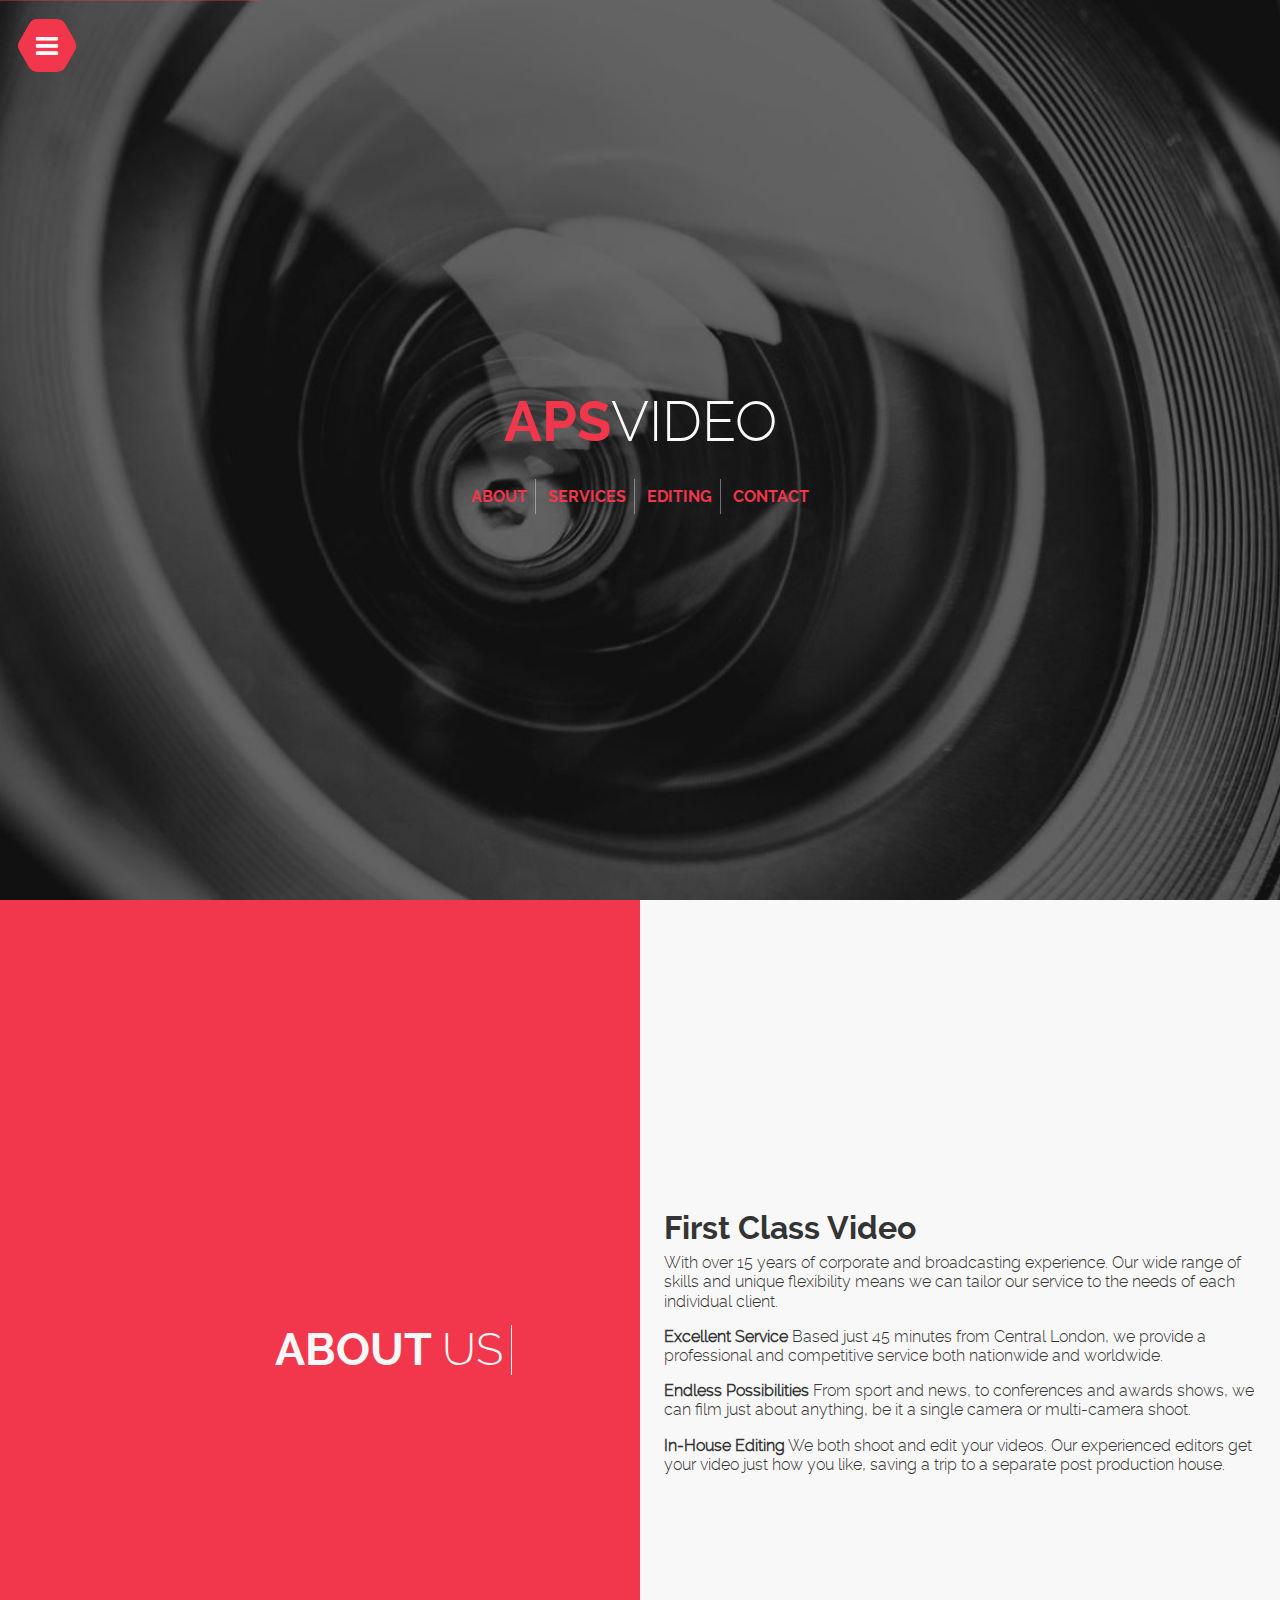
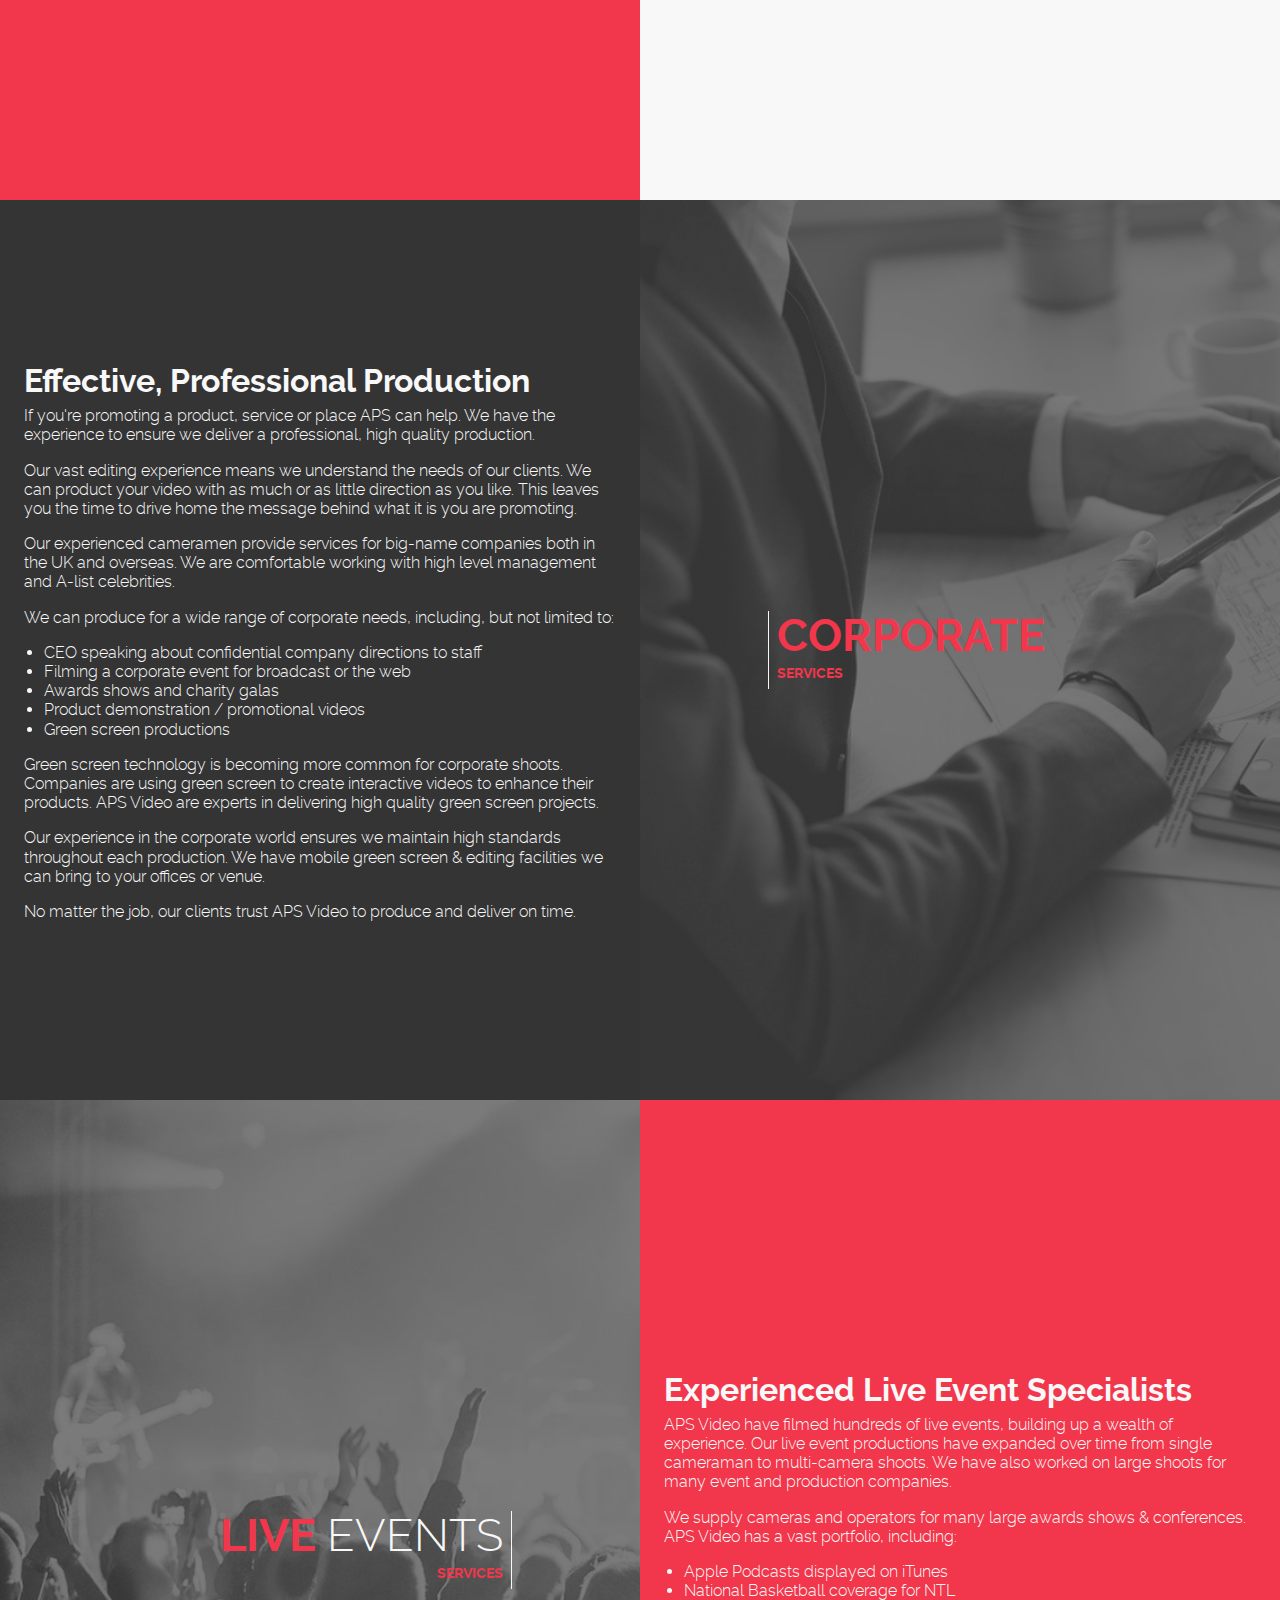
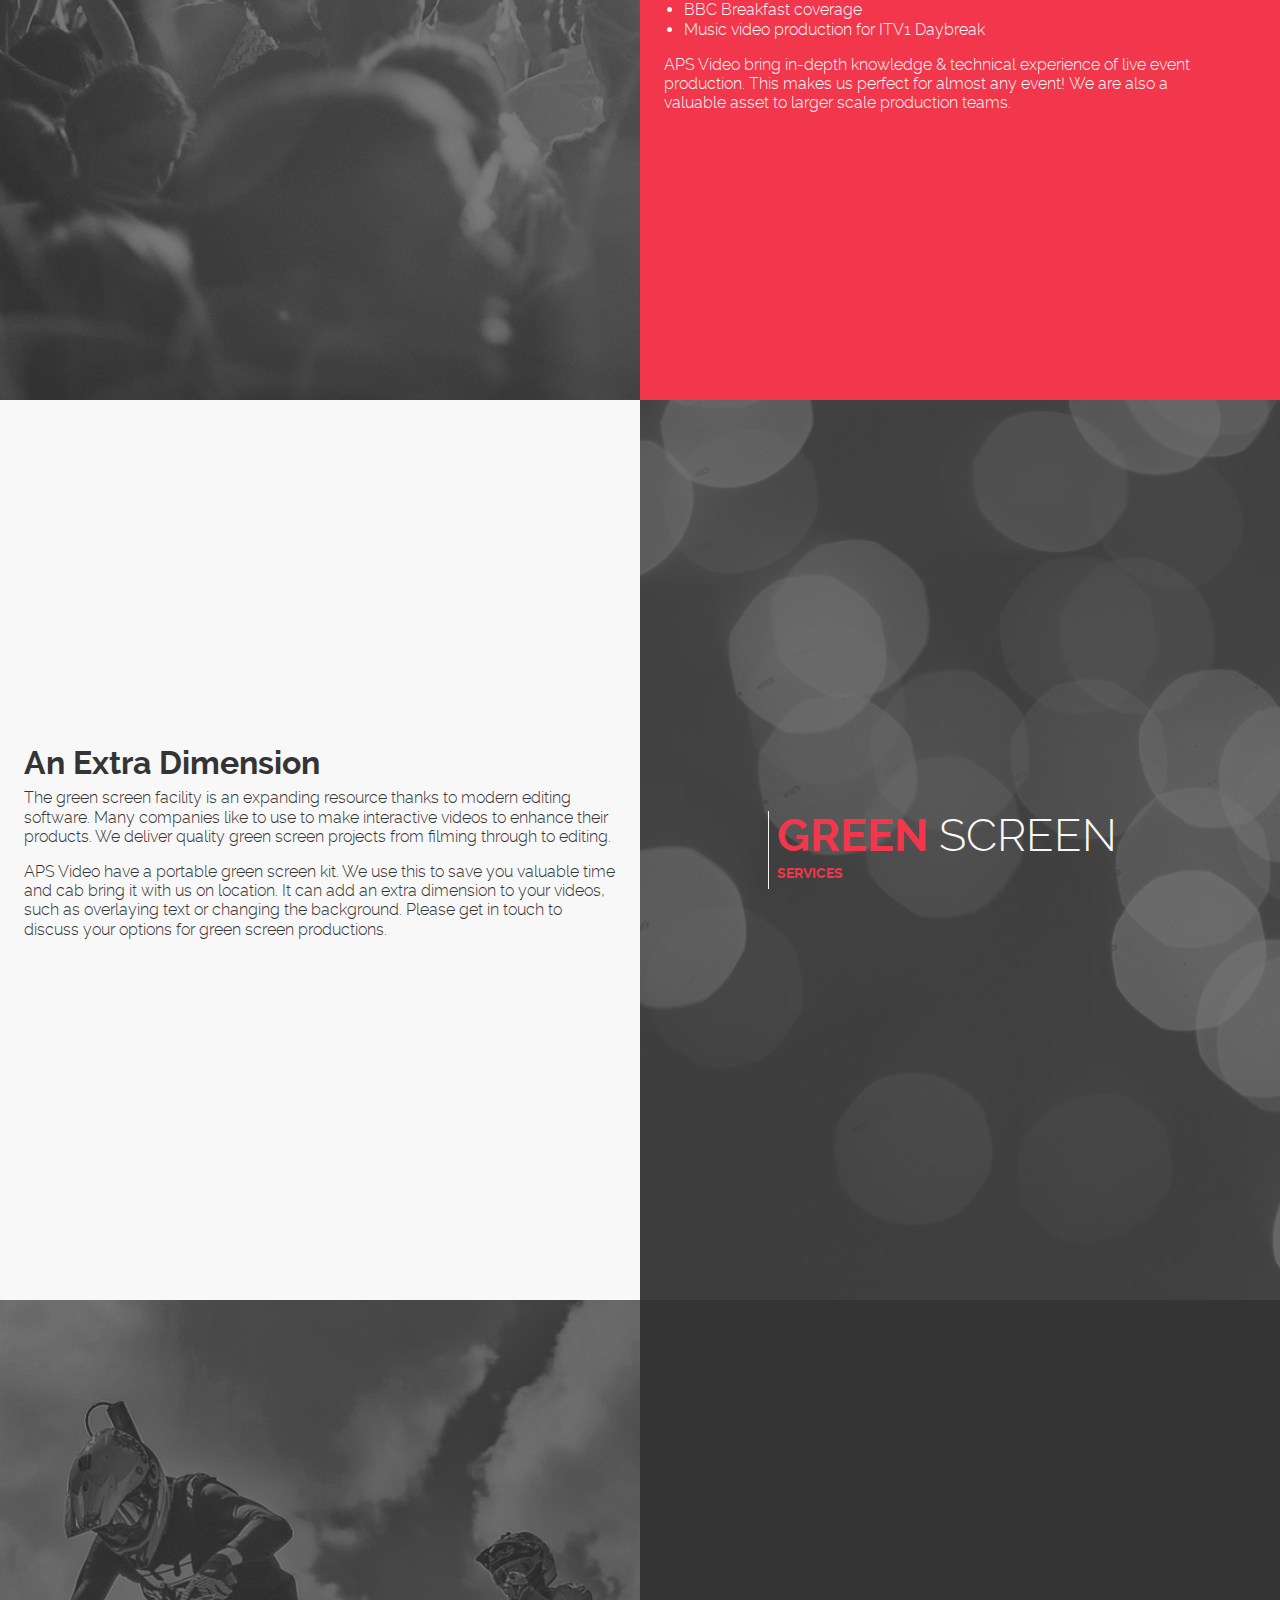
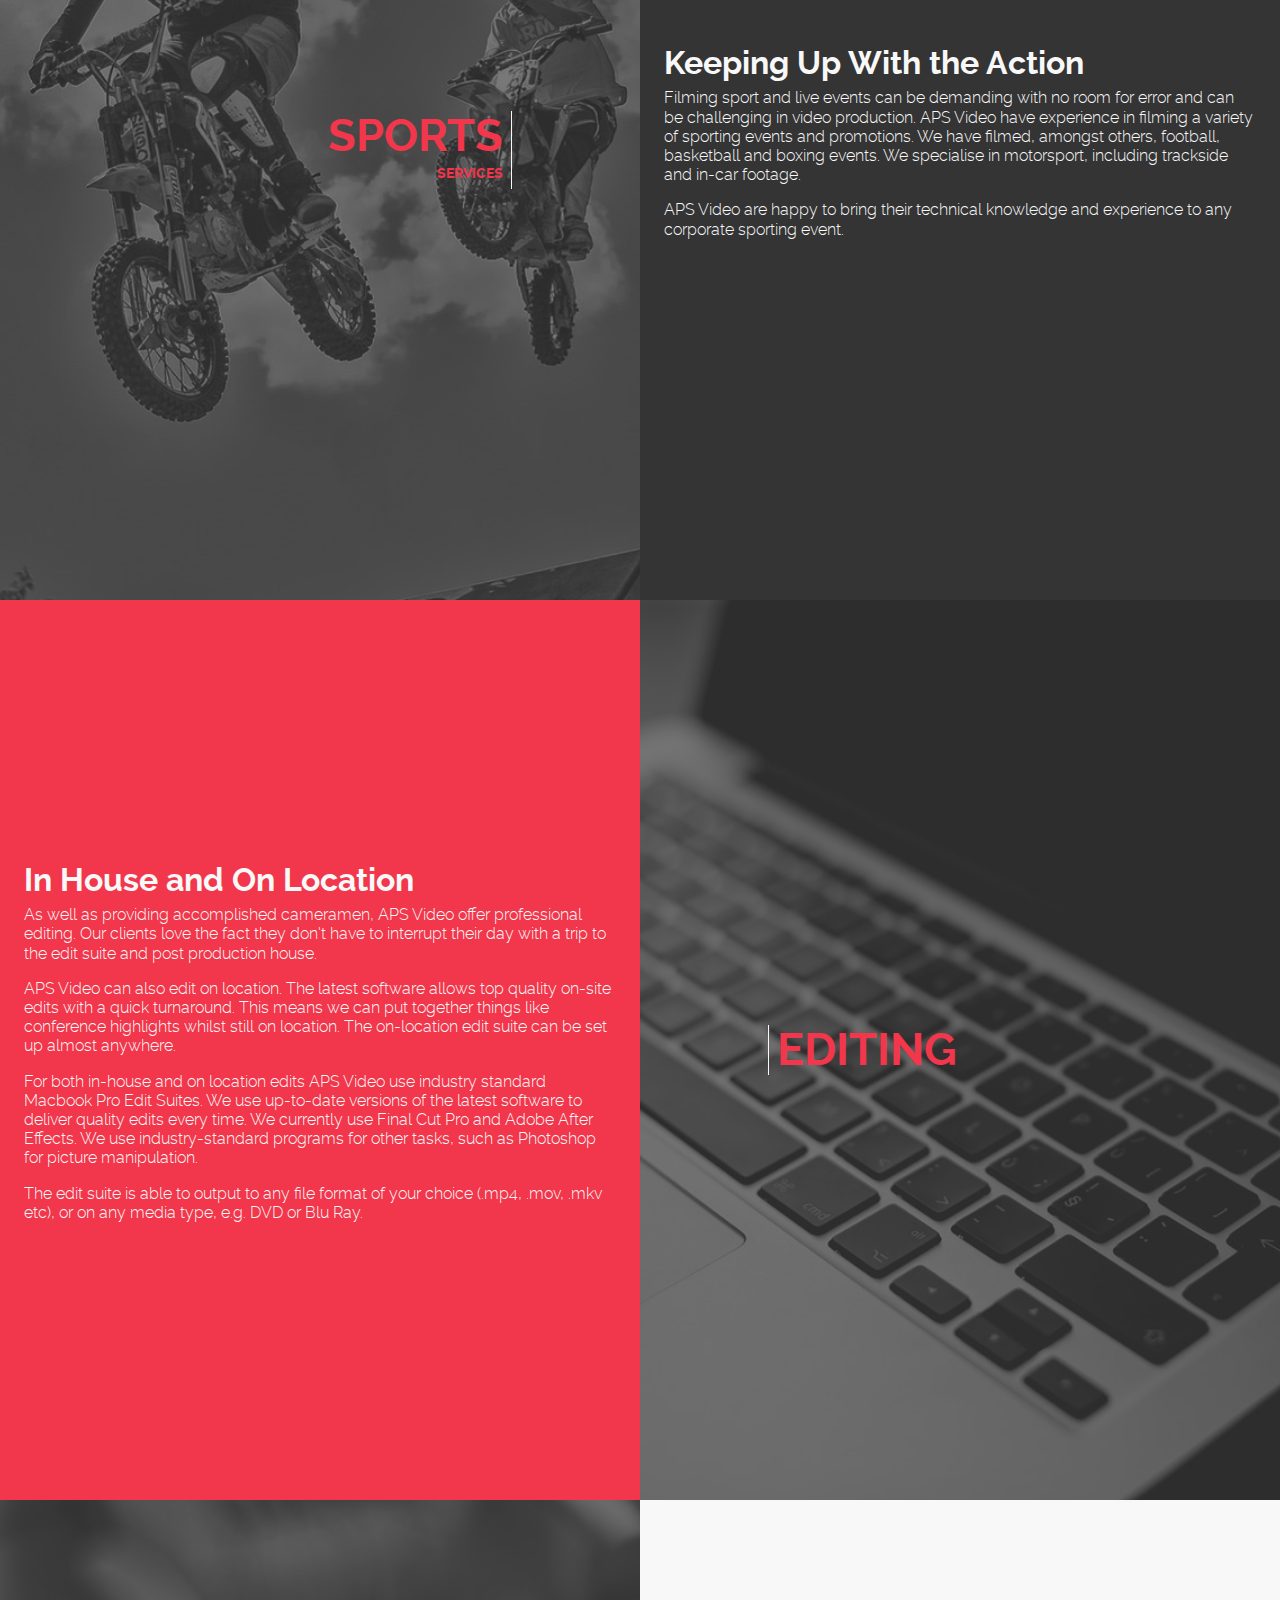
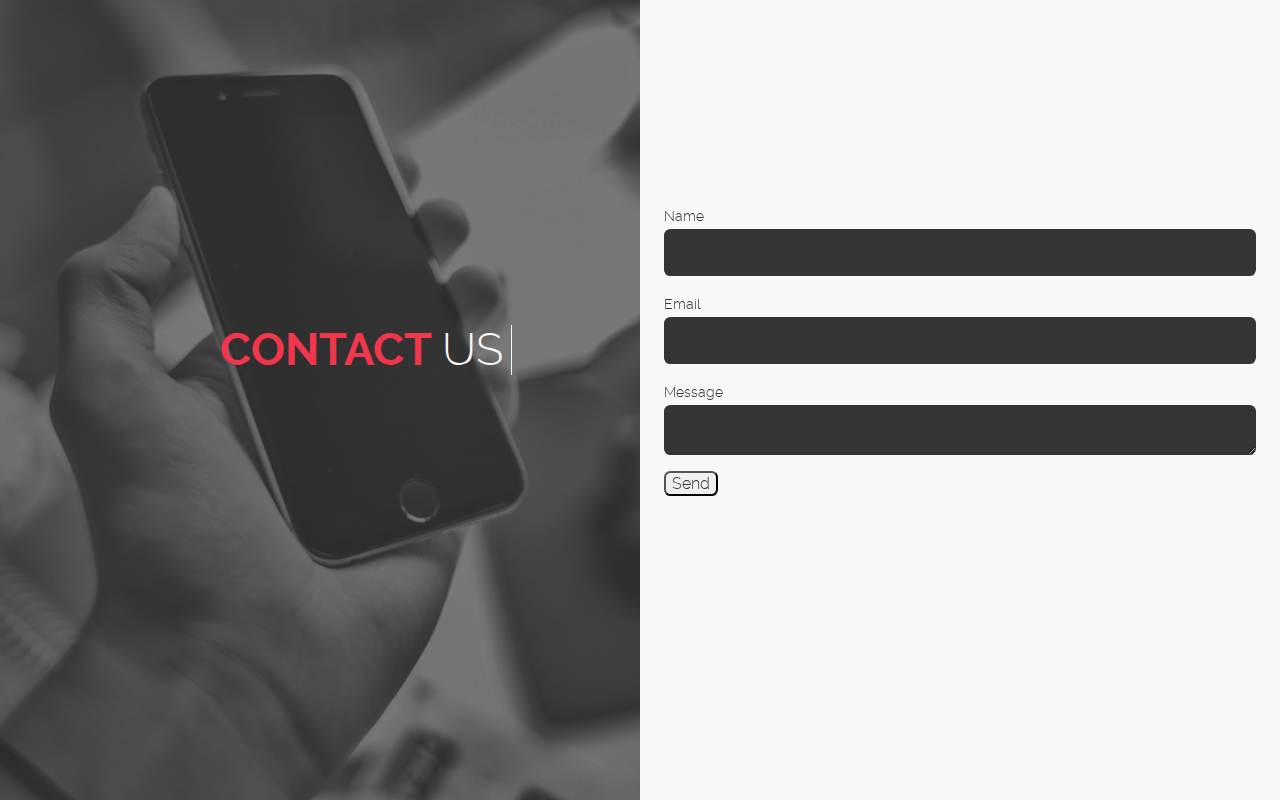
<file: index.html>
<!DOCTYPE html>
<html>

	<head>

		<meta charset="utf-8">
		<meta name="viewport" content="width=device-width, initial-scale=1.0">
		
		<title>APS Video</title>
		
		<!-- Add Favicon Code Here -->
		
		<link rel="stylesheet" href="/assets/css/app.css">

		<!-- gplus -->
		<meta itemprop="name" content="">
		<meta itemprop="description" content="">
		<meta itemprop="image" content="http://apsvideo.co.uk/assets/img/social/facebook.jpg">
		
		<!-- facebook -->
		<meta property="og:type" content="website">
		<meta property="og:url" content="http://apsvideo.co.uk">
		<meta property="og:title" content="">
		<meta property="og:site_name" content="">
		<meta property="og:description" content="">
		<meta property="og:image" content="http://apsvideo.co.uk/assets/img/social/facebook.jpg">
		
		<!-- twitter -->
		<meta name="twitter:card" content="summary_large_image">
		<meta name="twitter:site" content="@">
		<meta name="twitter:title" content="">
		<meta name="twitter:description" content="">
		<meta name="twitter:image" content="http://apsvideo.co.uk/assets/img/social/twitter.jpg">

		<script>
		  (function(i,s,o,g,r,a,m){i['GoogleAnalyticsObject']=r;i[r]=i[r]||function(){
		  (i[r].q=i[r].q||[]).push(arguments)},i[r].l=1*new Date();a=s.createElement(o),
		  m=s.getElementsByTagName(o)[0];a.async=1;a.src=g;m.parentNode.insertBefore(a,m)
		  })(window,document,'script','https://www.google-analytics.com/analytics.js','ga');
		
		  ga('create', 'UA-80589179-1', 'auto');
		  ga('send', 'pageview');
		
		</script>

	</head>

	<body>

		<div class="menu">
			<div class="main-menu">
				<a href="/" class="menu-item" data-anchor="about">About</a>
				<div class="group" data-group="services">
					<a href="/" class="menu-item" data-anchor="corporate">Corporate</a>
					<a href="/" class="menu-item" data-anchor="live-events">Live Events</a>
					<a href="/" class="menu-item" data-anchor="green-screen">Green Screen</a>
					<a href="/" class="menu-item" data-anchor="sports">Sports</a>
				</div>
				<a href="/" class="menu-item" data-anchor="editing">Editing</a>
				<a href="/" class="menu-item" data-anchor="contact">Contact</a>
			</div>
			<div class="legal-menu">
				<a href="/cookies" class="menu-item">Cookie Policy</a>
				<a href="/terms" class="menu-item">Terms &amp; Conditions</a>
				<a href="/privacy" class="menu-item">Privacy Policy</a>
			</div>
		</div>

		<header>
			<a href="/" class="menu-toggle">
				<div class="hex"></div>
				<i class="fa fa-bars"></i>
				<i class="fa fa-close"></i>
			</a>
		</header>

		<div class="wrapper">

			<section class="introduction">
	<div class="row">
		<div class="small-12 column text-center">
			<h1 class="intro-logo"><span class="start">APS</span><span class="end">Video</span></h1>
			<div class="intro-menu">
				<a href="/" class="menu-item" data-anchor="about">About</a>
				<a href="/" class="menu-item" data-anchor="corporate">Services</a>
				<a href="/" class="menu-item" data-anchor="editing">Editing</a>
				<a href="/" class="menu-item" data-anchor="contact">Contact</a>
			</div>
		</div>
	</div>
</section>

<section class="about">
	<div class="cover">
		<div class="section-title">
			<h1 class="main-title">
				<span class="start">About</span>
				<span class="end">Us</span>
			</h1>
		</div>
	</div>
	<div class="content">
		<h1>First Class Video</h1>
		<p>With over 15 years of corporate and broadcasting experience. Our wide range of skills and unique flexibility means we can tailor our service to the needs of each individual client.</p>
		<p>
			<strong>Excellent Service</strong> Based just 45 minutes from Central London, we provide a professional and competitive service both nationwide and worldwide.
		</p>
		<p>
			<strong>Endless Possibilities</strong> From sport and news, to conferences and awards shows, we can film just about anything, be it a single camera or multi-camera shoot.
		</p>
		<p>
			<strong>In-House Editing</strong> We both shoot and edit your videos. Our experienced editors get your video just how you like, saving a trip to a separate post production house.
		</p>
	</div>
</section>

<section class="corporate service">
	<div class="cover">
		<div class="section-title">
			<h1 class="main-title">
				<span class="start">Corporate</span>
			</h1>
			<h3 class="subtitle">Services</h3>
		</div>
	</div>
	<div class="content">
		<h1>Effective, Professional Production</h1>
		<p>If you're promoting a product, service or place APS can help. We have the experience to ensure we deliver a professional, high quality production.</p>
		<p>Our vast editing experience means we understand the needs of our clients. We can product your video with as much or as little direction as you like. This leaves you the time to drive home the message behind what it is you are promoting.</p>
		<p>Our experienced cameramen provide services for big-name companies both in the UK and overseas. We are comfortable working with high level management and A-list celebrities.</p>
		<p>We can produce for a wide range of corporate needs, including, but not limited to:</p>
		<ul>
			<li>CEO speaking about confidential company directions to staff</li>
			<li>Filming a corporate event for broadcast or the web</li>
			<li>Awards shows and charity galas</li>
			<li>Product demonstration / promotional videos</li>
			<li>Green screen productions</li>
		</ul>
		<p>Green screen technology is becoming more common for corporate shoots. Companies are using green screen to create interactive videos to enhance their products. APS Video are experts in delivering high quality green screen projects.</p>
		<p>Our experience in the corporate world ensures we maintain high standards throughout each production. We have mobile green screen & editing facilities we can bring to your offices or venue.</p>
		<p>No matter the job, our clients trust APS Video to produce and deliver on time.</p>
	</div>
</section>

<section class="live-events service">
	<div class="cover">
		<div class="section-title">
			<h1 class="main-title">
				<span class="start">Live</span>
				<span class="end">Events</span>
			</h1>
			<h3 class="subtitle">Services</h3>
		</div>
	</div>
	<div class="content">
		<div class="centered">
			<h1>Experienced Live Event Specialists</h1>
			<p>APS Video have filmed hundreds of live events, building up a wealth of experience. Our live event productions have expanded over time from single cameraman to multi-camera shoots. We have also worked on large shoots for many event and production companies.</p>
			<p>We supply cameras and operators for many large awards shows &amp; conferences. APS Video has a vast portfolio, including:</p>
			<ul>
				<li>Apple Podcasts displayed on iTunes</li>
				<li>National Basketball coverage for NTL</li>
				<li>BBC Breakfast coverage</li>
				<li>Music video production for ITV1 Daybreak</li>
			</ul>
			<p>APS Video bring in-depth knowledge &amp; technical experience of live event production. This makes us perfect for almost any event! We are also a valuable asset to larger scale production teams.</p>
		</div>
	</div>
</section>

<section class="green-screen service">
	<div class="cover">
		<div class="section-title">
			<h1 class="main-title">
				<span class="start">Green</span>
				<span class="end">Screen</span>
			</h1>
			<h3 class="subtitle">Services</h3>
		</div>
	</div>
	<div class="content">
		<div class="centered">
			<h1>An Extra Dimension </h1>
			<p>The green screen facility is an expanding resource thanks to modern editing software. Many companies like to use to make interactive videos to enhance their products. We deliver quality green screen projects from filming through to editing.</p>
			<p>APS Video have a portable green screen kit. We use this to save you valuable time and cab bring it with us on location. It can add an extra dimension to your videos, such as overlaying text or changing the background. Please get in touch to discuss
				your options for green screen productions.</p>
		</div>
	</div>
</section>

<section class="sports service">
	<div class="cover">
		<div class="section-title">
			<h1 class="main-title">
				<span class="start">Sports</span>
			</h1>
			<h3 class="subtitle">Services</h3>
		</div>
	</div>
	<div class="content">
		<div class="centered">
			<h1>Keeping Up With the Action</h1>
			<p>Filming sport and live events can be demanding with no room for error and can be challenging in video production. APS Video have experience in filming a variety of sporting events and promotions. We have filmed, amongst others, football, basketball
				and boxing events. We specialise in motorsport, including trackside and in-car footage.</p>
			<p>APS Video are happy to bring their technical knowledge and experience to any corporate sporting event.</p>
		</div>
	</div>
</section>

<section class="editing">
	<div class="cover">
		<div class="section-title">
			<h1 class="main-title">
				<span class="start">Editing</span>
			</h1>
		</div>
	</div>
	<div class="content">
		<div class="centered">
			<h1>In House and On Location</h1>
			<p>As well as providing accomplished cameramen, APS Video offer professional editing. Our clients love the fact they don't have to interrupt their day with a trip to the edit suite and post production house.</p>
			<p>APS Video can also edit on location. The latest software allows top quality on-site edits with a quick turnaround. This means we can put together things like conference highlights whilst still on location. The on-location edit suite can be set up almost
				anywhere.</p>
			<p>For both in-house and on location edits APS Video use industry standard Macbook Pro Edit Suites. We use up-to-date versions of the latest software to deliver quality edits every time. We currently use Final Cut Pro and Adobe After Effects. We use industry-standard
				programs for other tasks, such as Photoshop for picture manipulation.</p>
			<p>The edit suite is able to output to any file format of your choice (.mp4, .mov, .mkv etc), or on any media type, e.g. DVD or Blu Ray.</p>
		</div>
	</div>
</section>

<section class="contact">
	<div class="cover">
		<div class="section-title">
			<h1 class="main-title">
				<span class="start">Contact</span>
				<span class="end">Us</span>
			</h1>
		</div>
	</div>
	<div class="content">
		<div class="centered">
			<form class="contact-form">
				<div class="field">
					<label for="name">Name</label>
					<input type="text" name="name">
				</div>
				<div class="field">
					<label for="email">Email</label>
					<input type="email" name="email">
				</div>
				<div class="field">
					<label for="message">Message</label>
					<textarea name="message"></textarea>
				</div>
				<input type="submit" name="submit" value="Send">
			</form>
			<div class="form-success"><i class="fa fa-check"></i> Thanks, your message has been sent. We will be back in touch as soon as possible.</div>
		</div>
	</div>
</section>


			<footer>
				<div class="row">
			    <div class="small-12 column ">
			
			    </div>
			  </div>
			</footer>

		</div>

		<script src="/assets/js/app.js" type="text/javascript"></script>

	</body>

</html>
</file>
<file: assets/css/app.css>
@charset "UTF-8";@font-face{font-family:Raleway Light;src:url(../fonts/raleway-light/raleway-light.eot);src:url(../fonts/raleway-light/raleway-light.eot?#iefix) format("embedded-opentype"),url(../fonts/raleway-light/raleway-light.woff) format("woff"),url(../fonts/raleway-light/raleway-light.ttf) format("truetype"),url(../fonts/raleway-light/raleway-light.svg#83308de0ca4237e6cd44fbae61d13495) format("svg");font-style:normal;font-weight:400}@font-face{font-family:Raleway Bold;src:url(../fonts/raleway-bold/raleway-bold.eot);src:url(../fonts/raleway-bold/raleway-bold.eot?#iefix) format("embedded-opentype"),url(../fonts/raleway-bold/raleway-bold.woff) format("woff"),url(../fonts/raleway-bold/raleway-bold.ttf) format("truetype"),url(../fonts/raleway-bold/raleway-bold.svg#83308de0ca4237e6cd44fbae61d13495) format("svg");font-style:normal;font-weight:400}
/*!
 *  Font Awesome 4.6.3 by @davegandy - http://fontawesome.io - @fontawesome
 *  License - http://fontawesome.io/license (Font: SIL OFL 1.1, CSS: MIT License)
 */@font-face{font-family:FontAwesome;src:url(../fonts/font-awesome/fontawesome-webfont.eot?v=4.6.3);src:url(../fonts/font-awesome/fontawesome-webfont.eot?#iefix&v=4.6.3) format("embedded-opentype"),url(../fonts/font-awesome/fontawesome-webfont.woff2?v=4.6.3) format("woff2"),url(../fonts/font-awesome/fontawesome-webfont.woff?v=4.6.3) format("woff"),url(../fonts/font-awesome/fontawesome-webfont.ttf?v=4.6.3) format("truetype"),url(../fonts/font-awesome/fontawesome-webfont.svg?v=4.6.3#fontawesomeregular) format("svg");font-weight:400;font-style:normal}.fa{display:inline-block;font:normal normal normal 14px/1 FontAwesome;font-size:inherit;text-rendering:auto;-webkit-font-smoothing:antialiased;-moz-osx-font-smoothing:grayscale}.fa-lg{font-size:1.33333em;line-height:.75em;vertical-align:-15%}.fa-2x{font-size:2em}.fa-3x{font-size:3em}.fa-4x{font-size:4em}.fa-5x{font-size:5em}.fa-fw{width:1.28571em;text-align:center}.fa-ul{padding-left:0;margin-left:2.14286em;list-style-type:none}.fa-ul>li{position:relative}.fa-li{position:absolute;left:-2.14286em;width:2.14286em;top:.14286em;text-align:center}.fa-li.fa-lg{left:-1.85714em}.fa-border{padding:.2em .25em .15em;border:.08em solid #eee;border-radius:.1em}.fa-pull-left{float:left}.fa-pull-right{float:right}.fa.fa-pull-left{margin-right:.3em}.fa.fa-pull-right{margin-left:.3em}.pull-right{float:right}.pull-left{float:left}.fa.pull-left{margin-right:.3em}.fa.pull-right{margin-left:.3em}.fa-spin{-webkit-animation:a 2s infinite linear;animation:a 2s infinite linear}.fa-pulse{-webkit-animation:a 1s infinite steps(8);animation:a 1s infinite steps(8)}@-webkit-keyframes a{0%{-webkit-transform:rotate(0deg);transform:rotate(0deg)}to{-webkit-transform:rotate(359deg);transform:rotate(359deg)}}@keyframes a{0%{-webkit-transform:rotate(0deg);transform:rotate(0deg)}to{-webkit-transform:rotate(359deg);transform:rotate(359deg)}}.fa-rotate-90{-ms-filter:"progid:DXImageTransform.Microsoft.BasicImage(rotation=1)";-webkit-transform:rotate(90deg);transform:rotate(90deg)}.fa-rotate-180{-ms-filter:"progid:DXImageTransform.Microsoft.BasicImage(rotation=2)";-webkit-transform:rotate(180deg);transform:rotate(180deg)}.fa-rotate-270{-ms-filter:"progid:DXImageTransform.Microsoft.BasicImage(rotation=3)";-webkit-transform:rotate(270deg);transform:rotate(270deg)}.fa-flip-horizontal{-ms-filter:"progid:DXImageTransform.Microsoft.BasicImage(rotation=0, mirror=1)";-webkit-transform:scaleX(-1);transform:scaleX(-1)}.fa-flip-vertical{-ms-filter:"progid:DXImageTransform.Microsoft.BasicImage(rotation=2, mirror=1)";-webkit-transform:scaleY(-1);transform:scaleY(-1)}:root .fa-flip-horizontal,:root .fa-flip-vertical,:root .fa-rotate-90,:root .fa-rotate-180,:root .fa-rotate-270{-webkit-filter:none;filter:none}.fa-stack{position:relative;display:inline-block;width:2em;height:2em;line-height:2em;vertical-align:middle}.fa-stack-1x,.fa-stack-2x{position:absolute;left:0;width:100%;text-align:center}.fa-stack-1x{line-height:inherit}.fa-stack-2x{font-size:2em}.fa-inverse{color:#fff}.fa-glass:before{content:""}.fa-music:before{content:""}.fa-search:before{content:""}.fa-envelope-o:before{content:""}.fa-heart:before{content:""}.fa-star:before{content:""}.fa-star-o:before{content:""}.fa-user:before{content:""}.fa-film:before{content:""}.fa-th-large:before{content:""}.fa-th:before{content:""}.fa-th-list:before{content:""}.fa-check:before{content:""}.fa-close:before,.fa-remove:before,.fa-times:before{content:""}.fa-search-plus:before{content:""}.fa-search-minus:before{content:""}.fa-power-off:before{content:""}.fa-signal:before{content:""}.fa-cog:before,.fa-gear:before{content:""}.fa-trash-o:before{content:""}.fa-home:before{content:""}.fa-file-o:before{content:""}.fa-clock-o:before{content:""}.fa-road:before{content:""}.fa-download:before{content:""}.fa-arrow-circle-o-down:before{content:""}.fa-arrow-circle-o-up:before{content:""}.fa-inbox:before{content:""}.fa-play-circle-o:before{content:""}.fa-repeat:before,.fa-rotate-right:before{content:""}.fa-refresh:before{content:""}.fa-list-alt:before{content:""}.fa-lock:before{content:""}.fa-flag:before{content:""}.fa-headphones:before{content:""}.fa-volume-off:before{content:""}.fa-volume-down:before{content:""}.fa-volume-up:before{content:""}.fa-qrcode:before{content:""}.fa-barcode:before{content:""}.fa-tag:before{content:""}.fa-tags:before{content:""}.fa-book:before{content:""}.fa-bookmark:before{content:""}.fa-print:before{content:""}.fa-camera:before{content:""}.fa-font:before{content:""}.fa-bold:before{content:""}.fa-italic:before{content:""}.fa-text-height:before{content:""}.fa-text-width:before{content:""}.fa-align-left:before{content:""}.fa-align-center:before{content:""}.fa-align-right:before{content:""}.fa-align-justify:before{content:""}.fa-list:before{content:""}.fa-dedent:before,.fa-outdent:before{content:""}.fa-indent:before{content:""}.fa-video-camera:before{content:""}.fa-image:before,.fa-photo:before,.fa-picture-o:before{content:""}.fa-pencil:before{content:""}.fa-map-marker:before{content:""}.fa-adjust:before{content:""}.fa-tint:before{content:""}.fa-edit:before,.fa-pencil-square-o:before{content:""}.fa-share-square-o:before{content:""}.fa-check-square-o:before{content:""}.fa-arrows:before{content:""}.fa-step-backward:before{content:""}.fa-fast-backward:before{content:""}.fa-backward:before{content:""}.fa-play:before{content:""}.fa-pause:before{content:""}.fa-stop:before{content:""}.fa-forward:before{content:""}.fa-fast-forward:before{content:""}.fa-step-forward:before{content:""}.fa-eject:before{content:""}.fa-chevron-left:before{content:""}.fa-chevron-right:before{content:""}.fa-plus-circle:before{content:""}.fa-minus-circle:before{content:""}.fa-times-circle:before{content:""}.fa-check-circle:before{content:""}.fa-question-circle:before{content:""}.fa-info-circle:before{content:""}.fa-crosshairs:before{content:""}.fa-times-circle-o:before{content:""}.fa-check-circle-o:before{content:""}.fa-ban:before{content:""}.fa-arrow-left:before{content:""}.fa-arrow-right:before{content:""}.fa-arrow-up:before{content:""}.fa-arrow-down:before{content:""}.fa-mail-forward:before,.fa-share:before{content:""}.fa-expand:before{content:""}.fa-compress:before{content:""}.fa-plus:before{content:""}.fa-minus:before{content:""}.fa-asterisk:before{content:""}.fa-exclamation-circle:before{content:""}.fa-gift:before{content:""}.fa-leaf:before{content:""}.fa-fire:before{content:""}.fa-eye:before{content:""}.fa-eye-slash:before{content:""}.fa-exclamation-triangle:before,.fa-warning:before{content:""}.fa-plane:before{content:""}.fa-calendar:before{content:""}.fa-random:before{content:""}.fa-comment:before{content:""}.fa-magnet:before{content:""}.fa-chevron-up:before{content:""}.fa-chevron-down:before{content:""}.fa-retweet:before{content:""}.fa-shopping-cart:before{content:""}.fa-folder:before{content:""}.fa-folder-open:before{content:""}.fa-arrows-v:before{content:""}.fa-arrows-h:before{content:""}.fa-bar-chart-o:before,.fa-bar-chart:before{content:""}.fa-twitter-square:before{content:""}.fa-facebook-square:before{content:""}.fa-camera-retro:before{content:""}.fa-key:before{content:""}.fa-cogs:before,.fa-gears:before{content:""}.fa-comments:before{content:""}.fa-thumbs-o-up:before{content:""}.fa-thumbs-o-down:before{content:""}.fa-star-half:before{content:""}.fa-heart-o:before{content:""}.fa-sign-out:before{content:""}.fa-linkedin-square:before{content:""}.fa-thumb-tack:before{content:""}.fa-external-link:before{content:""}.fa-sign-in:before{content:""}.fa-trophy:before{content:""}.fa-github-square:before{content:""}.fa-upload:before{content:""}.fa-lemon-o:before{content:""}.fa-phone:before{content:""}.fa-square-o:before{content:""}.fa-bookmark-o:before{content:""}.fa-phone-square:before{content:""}.fa-twitter:before{content:""}.fa-facebook-f:before,.fa-facebook:before{content:""}.fa-github:before{content:""}.fa-unlock:before{content:""}.fa-credit-card:before{content:""}.fa-feed:before,.fa-rss:before{content:""}.fa-hdd-o:before{content:""}.fa-bullhorn:before{content:""}.fa-bell:before{content:""}.fa-certificate:before{content:""}.fa-hand-o-right:before{content:""}.fa-hand-o-left:before{content:""}.fa-hand-o-up:before{content:""}.fa-hand-o-down:before{content:""}.fa-arrow-circle-left:before{content:""}.fa-arrow-circle-right:before{content:""}.fa-arrow-circle-up:before{content:""}.fa-arrow-circle-down:before{content:""}.fa-globe:before{content:""}.fa-wrench:before{content:""}.fa-tasks:before{content:""}.fa-filter:before{content:""}.fa-briefcase:before{content:""}.fa-arrows-alt:before{content:""}.fa-group:before,.fa-users:before{content:""}.fa-chain:before,.fa-link:before{content:""}.fa-cloud:before{content:""}.fa-flask:before{content:""}.fa-cut:before,.fa-scissors:before{content:""}.fa-copy:before,.fa-files-o:before{content:""}.fa-paperclip:before{content:""}.fa-floppy-o:before,.fa-save:before{content:""}.fa-square:before{content:""}.fa-bars:before,.fa-navicon:before,.fa-reorder:before{content:""}.fa-list-ul:before{content:""}.fa-list-ol:before{content:""}.fa-strikethrough:before{content:""}.fa-underline:before{content:""}.fa-table:before{content:""}.fa-magic:before{content:""}.fa-truck:before{content:""}.fa-pinterest:before{content:""}.fa-pinterest-square:before{content:""}.fa-google-plus-square:before{content:""}.fa-google-plus:before{content:""}.fa-money:before{content:""}.fa-caret-down:before{content:""}.fa-caret-up:before{content:""}.fa-caret-left:before{content:""}.fa-caret-right:before{content:""}.fa-columns:before{content:""}.fa-sort:before,.fa-unsorted:before{content:""}.fa-sort-desc:before,.fa-sort-down:before{content:""}.fa-sort-asc:before,.fa-sort-up:before{content:""}.fa-envelope:before{content:""}.fa-linkedin:before{content:""}.fa-rotate-left:before,.fa-undo:before{content:""}.fa-gavel:before,.fa-legal:before{content:""}.fa-dashboard:before,.fa-tachometer:before{content:""}.fa-comment-o:before{content:""}.fa-comments-o:before{content:""}.fa-bolt:before,.fa-flash:before{content:""}.fa-sitemap:before{content:""}.fa-umbrella:before{content:""}.fa-clipboard:before,.fa-paste:before{content:""}.fa-lightbulb-o:before{content:""}.fa-exchange:before{content:""}.fa-cloud-download:before{content:""}.fa-cloud-upload:before{content:""}.fa-user-md:before{content:""}.fa-stethoscope:before{content:""}.fa-suitcase:before{content:""}.fa-bell-o:before{content:""}.fa-coffee:before{content:""}.fa-cutlery:before{content:""}.fa-file-text-o:before{content:""}.fa-building-o:before{content:""}.fa-hospital-o:before{content:""}.fa-ambulance:before{content:""}.fa-medkit:before{content:""}.fa-fighter-jet:before{content:""}.fa-beer:before{content:""}.fa-h-square:before{content:""}.fa-plus-square:before{content:""}.fa-angle-double-left:before{content:""}.fa-angle-double-right:before{content:""}.fa-angle-double-up:before{content:""}.fa-angle-double-down:before{content:""}.fa-angle-left:before{content:""}.fa-angle-right:before{content:""}.fa-angle-up:before{content:""}.fa-angle-down:before{content:""}.fa-desktop:before{content:""}.fa-laptop:before{content:""}.fa-tablet:before{content:""}.fa-mobile-phone:before,.fa-mobile:before{content:""}.fa-circle-o:before{content:""}.fa-quote-left:before{content:""}.fa-quote-right:before{content:""}.fa-spinner:before{content:""}.fa-circle:before{content:""}.fa-mail-reply:before,.fa-reply:before{content:""}.fa-github-alt:before{content:""}.fa-folder-o:before{content:""}.fa-folder-open-o:before{content:""}.fa-smile-o:before{content:""}.fa-frown-o:before{content:""}.fa-meh-o:before{content:""}.fa-gamepad:before{content:""}.fa-keyboard-o:before{content:""}.fa-flag-o:before{content:""}.fa-flag-checkered:before{content:""}.fa-terminal:before{content:""}.fa-code:before{content:""}.fa-mail-reply-all:before,.fa-reply-all:before{content:""}.fa-star-half-empty:before,.fa-star-half-full:before,.fa-star-half-o:before{content:""}.fa-location-arrow:before{content:""}.fa-crop:before{content:""}.fa-code-fork:before{content:""}.fa-chain-broken:before,.fa-unlink:before{content:""}.fa-question:before{content:""}.fa-info:before{content:""}.fa-exclamation:before{content:""}.fa-superscript:before{content:""}.fa-subscript:before{content:""}.fa-eraser:before{content:""}.fa-puzzle-piece:before{content:""}.fa-microphone:before{content:""}.fa-microphone-slash:before{content:""}.fa-shield:before{content:""}.fa-calendar-o:before{content:""}.fa-fire-extinguisher:before{content:""}.fa-rocket:before{content:""}.fa-maxcdn:before{content:""}.fa-chevron-circle-left:before{content:""}.fa-chevron-circle-right:before{content:""}.fa-chevron-circle-up:before{content:""}.fa-chevron-circle-down:before{content:""}.fa-html5:before{content:""}.fa-css3:before{content:""}.fa-anchor:before{content:""}.fa-unlock-alt:before{content:""}.fa-bullseye:before{content:""}.fa-ellipsis-h:before{content:""}.fa-ellipsis-v:before{content:""}.fa-rss-square:before{content:""}.fa-play-circle:before{content:""}.fa-ticket:before{content:""}.fa-minus-square:before{content:""}.fa-minus-square-o:before{content:""}.fa-level-up:before{content:""}.fa-level-down:before{content:""}.fa-check-square:before{content:""}.fa-pencil-square:before{content:""}.fa-external-link-square:before{content:""}.fa-share-square:before{content:""}.fa-compass:before{content:""}.fa-caret-square-o-down:before,.fa-toggle-down:before{content:""}.fa-caret-square-o-up:before,.fa-toggle-up:before{content:""}.fa-caret-square-o-right:before,.fa-toggle-right:before{content:""}.fa-eur:before,.fa-euro:before{content:""}.fa-gbp:before{content:""}.fa-dollar:before,.fa-usd:before{content:""}.fa-inr:before,.fa-rupee:before{content:""}.fa-cny:before,.fa-jpy:before,.fa-rmb:before,.fa-yen:before{content:""}.fa-rouble:before,.fa-rub:before,.fa-ruble:before{content:""}.fa-krw:before,.fa-won:before{content:""}.fa-bitcoin:before,.fa-btc:before{content:""}.fa-file:before{content:""}.fa-file-text:before{content:""}.fa-sort-alpha-asc:before{content:""}.fa-sort-alpha-desc:before{content:""}.fa-sort-amount-asc:before{content:""}.fa-sort-amount-desc:before{content:""}.fa-sort-numeric-asc:before{content:""}.fa-sort-numeric-desc:before{content:""}.fa-thumbs-up:before{content:""}.fa-thumbs-down:before{content:""}.fa-youtube-square:before{content:""}.fa-youtube:before{content:""}.fa-xing:before{content:""}.fa-xing-square:before{content:""}.fa-youtube-play:before{content:""}.fa-dropbox:before{content:""}.fa-stack-overflow:before{content:""}.fa-instagram:before{content:""}.fa-flickr:before{content:""}.fa-adn:before{content:""}.fa-bitbucket:before{content:""}.fa-bitbucket-square:before{content:""}.fa-tumblr:before{content:""}.fa-tumblr-square:before{content:""}.fa-long-arrow-down:before{content:""}.fa-long-arrow-up:before{content:""}.fa-long-arrow-left:before{content:""}.fa-long-arrow-right:before{content:""}.fa-apple:before{content:""}.fa-windows:before{content:""}.fa-android:before{content:""}.fa-linux:before{content:""}.fa-dribbble:before{content:""}.fa-skype:before{content:""}.fa-foursquare:before{content:""}.fa-trello:before{content:""}.fa-female:before{content:""}.fa-male:before{content:""}.fa-gittip:before,.fa-gratipay:before{content:""}.fa-sun-o:before{content:""}.fa-moon-o:before{content:""}.fa-archive:before{content:""}.fa-bug:before{content:""}.fa-vk:before{content:""}.fa-weibo:before{content:""}.fa-renren:before{content:""}.fa-pagelines:before{content:""}.fa-stack-exchange:before{content:""}.fa-arrow-circle-o-right:before{content:""}.fa-arrow-circle-o-left:before{content:""}.fa-caret-square-o-left:before,.fa-toggle-left:before{content:""}.fa-dot-circle-o:before{content:""}.fa-wheelchair:before{content:""}.fa-vimeo-square:before{content:""}.fa-try:before,.fa-turkish-lira:before{content:""}.fa-plus-square-o:before{content:""}.fa-space-shuttle:before{content:""}.fa-slack:before{content:""}.fa-envelope-square:before{content:""}.fa-wordpress:before{content:""}.fa-openid:before{content:""}.fa-bank:before,.fa-institution:before,.fa-university:before{content:""}.fa-graduation-cap:before,.fa-mortar-board:before{content:""}.fa-yahoo:before{content:""}.fa-google:before{content:""}.fa-reddit:before{content:""}.fa-reddit-square:before{content:""}.fa-stumbleupon-circle:before{content:""}.fa-stumbleupon:before{content:""}.fa-delicious:before{content:""}.fa-digg:before{content:""}.fa-pied-piper-pp:before{content:""}.fa-pied-piper-alt:before{content:""}.fa-drupal:before{content:""}.fa-joomla:before{content:""}.fa-language:before{content:""}.fa-fax:before{content:""}.fa-building:before{content:""}.fa-child:before{content:""}.fa-paw:before{content:""}.fa-spoon:before{content:""}.fa-cube:before{content:""}.fa-cubes:before{content:""}.fa-behance:before{content:""}.fa-behance-square:before{content:""}.fa-steam:before{content:""}.fa-steam-square:before{content:""}.fa-recycle:before{content:""}.fa-automobile:before,.fa-car:before{content:""}.fa-cab:before,.fa-taxi:before{content:""}.fa-tree:before{content:""}.fa-spotify:before{content:""}.fa-deviantart:before{content:""}.fa-soundcloud:before{content:""}.fa-database:before{content:""}.fa-file-pdf-o:before{content:""}.fa-file-word-o:before{content:""}.fa-file-excel-o:before{content:""}.fa-file-powerpoint-o:before{content:""}.fa-file-image-o:before,.fa-file-photo-o:before,.fa-file-picture-o:before{content:""}.fa-file-archive-o:before,.fa-file-zip-o:before{content:""}.fa-file-audio-o:before,.fa-file-sound-o:before{content:""}.fa-file-movie-o:before,.fa-file-video-o:before{content:""}.fa-file-code-o:before{content:""}.fa-vine:before{content:""}.fa-codepen:before{content:""}.fa-jsfiddle:before{content:""}.fa-life-bouy:before,.fa-life-buoy:before,.fa-life-ring:before,.fa-life-saver:before,.fa-support:before{content:""}.fa-circle-o-notch:before{content:""}.fa-ra:before,.fa-rebel:before,.fa-resistance:before{content:""}.fa-empire:before,.fa-ge:before{content:""}.fa-git-square:before{content:""}.fa-git:before{content:""}.fa-hacker-news:before,.fa-y-combinator-square:before,.fa-yc-square:before{content:""}.fa-tencent-weibo:before{content:""}.fa-qq:before{content:""}.fa-wechat:before,.fa-weixin:before{content:""}.fa-paper-plane:before,.fa-send:before{content:""}.fa-paper-plane-o:before,.fa-send-o:before{content:""}.fa-history:before{content:""}.fa-circle-thin:before{content:""}.fa-header:before{content:""}.fa-paragraph:before{content:""}.fa-sliders:before{content:""}.fa-share-alt:before{content:""}.fa-share-alt-square:before{content:""}.fa-bomb:before{content:""}.fa-futbol-o:before,.fa-soccer-ball-o:before{content:""}.fa-tty:before{content:""}.fa-binoculars:before{content:""}.fa-plug:before{content:""}.fa-slideshare:before{content:""}.fa-twitch:before{content:""}.fa-yelp:before{content:""}.fa-newspaper-o:before{content:""}.fa-wifi:before{content:""}.fa-calculator:before{content:""}.fa-paypal:before{content:""}.fa-google-wallet:before{content:""}.fa-cc-visa:before{content:""}.fa-cc-mastercard:before{content:""}.fa-cc-discover:before{content:""}.fa-cc-amex:before{content:""}.fa-cc-paypal:before{content:""}.fa-cc-stripe:before{content:""}.fa-bell-slash:before{content:""}.fa-bell-slash-o:before{content:""}.fa-trash:before{content:""}.fa-copyright:before{content:""}.fa-at:before{content:""}.fa-eyedropper:before{content:""}.fa-paint-brush:before{content:""}.fa-birthday-cake:before{content:""}.fa-area-chart:before{content:""}.fa-pie-chart:before{content:""}.fa-line-chart:before{content:""}.fa-lastfm:before{content:""}.fa-lastfm-square:before{content:""}.fa-toggle-off:before{content:""}.fa-toggle-on:before{content:""}.fa-bicycle:before{content:""}.fa-bus:before{content:""}.fa-ioxhost:before{content:""}.fa-angellist:before{content:""}.fa-cc:before{content:""}.fa-ils:before,.fa-shekel:before,.fa-sheqel:before{content:""}.fa-meanpath:before{content:""}.fa-buysellads:before{content:""}.fa-connectdevelop:before{content:""}.fa-dashcube:before{content:""}.fa-forumbee:before{content:""}.fa-leanpub:before{content:""}.fa-sellsy:before{content:""}.fa-shirtsinbulk:before{content:""}.fa-simplybuilt:before{content:""}.fa-skyatlas:before{content:""}.fa-cart-plus:before{content:""}.fa-cart-arrow-down:before{content:""}.fa-diamond:before{content:""}.fa-ship:before{content:""}.fa-user-secret:before{content:""}.fa-motorcycle:before{content:""}.fa-street-view:before{content:""}.fa-heartbeat:before{content:""}.fa-venus:before{content:""}.fa-mars:before{content:""}.fa-mercury:before{content:""}.fa-intersex:before,.fa-transgender:before{content:""}.fa-transgender-alt:before{content:""}.fa-venus-double:before{content:""}.fa-mars-double:before{content:""}.fa-venus-mars:before{content:""}.fa-mars-stroke:before{content:""}.fa-mars-stroke-v:before{content:""}.fa-mars-stroke-h:before{content:""}.fa-neuter:before{content:""}.fa-genderless:before{content:""}.fa-facebook-official:before{content:""}.fa-pinterest-p:before{content:""}.fa-whatsapp:before{content:""}.fa-server:before{content:""}.fa-user-plus:before{content:""}.fa-user-times:before{content:""}.fa-bed:before,.fa-hotel:before{content:""}.fa-viacoin:before{content:""}.fa-train:before{content:""}.fa-subway:before{content:""}.fa-medium:before{content:""}.fa-y-combinator:before,.fa-yc:before{content:""}.fa-optin-monster:before{content:""}.fa-opencart:before{content:""}.fa-expeditedssl:before{content:""}.fa-battery-4:before,.fa-battery-full:before{content:""}.fa-battery-3:before,.fa-battery-three-quarters:before{content:""}.fa-battery-2:before,.fa-battery-half:before{content:""}.fa-battery-1:before,.fa-battery-quarter:before{content:""}.fa-battery-0:before,.fa-battery-empty:before{content:""}.fa-mouse-pointer:before{content:""}.fa-i-cursor:before{content:""}.fa-object-group:before{content:""}.fa-object-ungroup:before{content:""}.fa-sticky-note:before{content:""}.fa-sticky-note-o:before{content:""}.fa-cc-jcb:before{content:""}.fa-cc-diners-club:before{content:""}.fa-clone:before{content:""}.fa-balance-scale:before{content:""}.fa-hourglass-o:before{content:""}.fa-hourglass-1:before,.fa-hourglass-start:before{content:""}.fa-hourglass-2:before,.fa-hourglass-half:before{content:""}.fa-hourglass-3:before,.fa-hourglass-end:before{content:""}.fa-hourglass:before{content:""}.fa-hand-grab-o:before,.fa-hand-rock-o:before{content:""}.fa-hand-paper-o:before,.fa-hand-stop-o:before{content:""}.fa-hand-scissors-o:before{content:""}.fa-hand-lizard-o:before{content:""}.fa-hand-spock-o:before{content:""}.fa-hand-pointer-o:before{content:""}.fa-hand-peace-o:before{content:""}.fa-trademark:before{content:""}.fa-registered:before{content:""}.fa-creative-commons:before{content:""}.fa-gg:before{content:""}.fa-gg-circle:before{content:""}.fa-tripadvisor:before{content:""}.fa-odnoklassniki:before{content:""}.fa-odnoklassniki-square:before{content:""}.fa-get-pocket:before{content:""}.fa-wikipedia-w:before{content:""}.fa-safari:before{content:""}.fa-chrome:before{content:""}.fa-firefox:before{content:""}.fa-opera:before{content:""}.fa-internet-explorer:before{content:""}.fa-television:before,.fa-tv:before{content:""}.fa-contao:before{content:""}.fa-500px:before{content:""}.fa-amazon:before{content:""}.fa-calendar-plus-o:before{content:""}.fa-calendar-minus-o:before{content:""}.fa-calendar-times-o:before{content:""}.fa-calendar-check-o:before{content:""}.fa-industry:before{content:""}.fa-map-pin:before{content:""}.fa-map-signs:before{content:""}.fa-map-o:before{content:""}.fa-map:before{content:""}.fa-commenting:before{content:""}.fa-commenting-o:before{content:""}.fa-houzz:before{content:""}.fa-vimeo:before{content:""}.fa-black-tie:before{content:""}.fa-fonticons:before{content:""}.fa-reddit-alien:before{content:""}.fa-edge:before{content:""}.fa-credit-card-alt:before{content:""}.fa-codiepie:before{content:""}.fa-modx:before{content:""}.fa-fort-awesome:before{content:""}.fa-usb:before{content:""}.fa-product-hunt:before{content:""}.fa-mixcloud:before{content:""}.fa-scribd:before{content:""}.fa-pause-circle:before{content:""}.fa-pause-circle-o:before{content:""}.fa-stop-circle:before{content:""}.fa-stop-circle-o:before{content:""}.fa-shopping-bag:before{content:""}.fa-shopping-basket:before{content:""}.fa-hashtag:before{content:""}.fa-bluetooth:before{content:""}.fa-bluetooth-b:before{content:""}.fa-percent:before{content:""}.fa-gitlab:before{content:""}.fa-wpbeginner:before{content:""}.fa-wpforms:before{content:""}.fa-envira:before{content:""}.fa-universal-access:before{content:""}.fa-wheelchair-alt:before{content:""}.fa-question-circle-o:before{content:""}.fa-blind:before{content:""}.fa-audio-description:before{content:""}.fa-volume-control-phone:before{content:""}.fa-braille:before{content:""}.fa-assistive-listening-systems:before{content:""}.fa-american-sign-language-interpreting:before,.fa-asl-interpreting:before{content:""}.fa-deaf:before,.fa-deafness:before,.fa-hard-of-hearing:before{content:""}.fa-glide:before{content:""}.fa-glide-g:before{content:""}.fa-sign-language:before,.fa-signing:before{content:""}.fa-low-vision:before{content:""}.fa-viadeo:before{content:""}.fa-viadeo-square:before{content:""}.fa-snapchat:before{content:""}.fa-snapchat-ghost:before{content:""}.fa-snapchat-square:before{content:""}.fa-pied-piper:before{content:""}.fa-first-order:before{content:""}.fa-yoast:before{content:""}.fa-themeisle:before{content:""}.fa-google-plus-circle:before,.fa-google-plus-official:before{content:""}.fa-fa:before,.fa-font-awesome:before{content:""}.sr-only{position:absolute;width:1px;height:1px;padding:0;margin:-1px;overflow:hidden;clip:rect(0,0,0,0);border:0}.sr-only-focusable:active,.sr-only-focusable:focus{position:static;width:auto;height:auto;margin:0;overflow:visible;clip:auto}

/*! normalize.css v3.0.3 | MIT License | github.com/necolas/normalize.css */html{font-family:sans-serif;-ms-text-size-adjust:100%;-webkit-text-size-adjust:100%}body{margin:0}article,aside,details,figcaption,figure,footer,header,hgroup,main,menu,nav,section,summary{display:block}audio,canvas,progress,video{display:inline-block;vertical-align:baseline}audio:not([controls]){display:none;height:0}[hidden],template{display:none}a{background-color:transparent}a:active,a:hover{outline:0}abbr[title]{border-bottom:1px dotted}b,strong{font-weight:700}dfn{font-style:italic}h1{font-size:2em;margin:.67em 0}mark{background:#ff0;color:#000}small{font-size:80%}sub,sup{font-size:75%;line-height:0;position:relative;vertical-align:baseline}sup{top:-.5em}sub{bottom:-.25em}img{border:0}svg:not(:root){overflow:hidden}figure{margin:1em 40px}hr{box-sizing:content-box;height:0}pre{overflow:auto}code,kbd,pre,samp{font-family:monospace,monospace;font-size:1em}button,input,optgroup,select,textarea{color:inherit;font:inherit;margin:0}button{overflow:visible}button,select{text-transform:none}button,html input[type=button],input[type=reset],input[type=submit]{-webkit-appearance:button;cursor:pointer}button[disabled],html input[disabled]{cursor:not-allowed}button::-moz-focus-inner,input::-moz-focus-inner{border:0;padding:0}input{line-height:normal}input[type=checkbox],input[type=radio]{box-sizing:border-box;padding:0}input[type=number]::-webkit-inner-spin-button,input[type=number]::-webkit-outer-spin-button{height:auto}input[type=search]{-webkit-appearance:textfield;box-sizing:content-box}input[type=search]::-webkit-search-cancel-button,input[type=search]::-webkit-search-decoration{-webkit-appearance:none}legend{border:0;padding:0}textarea{overflow:auto}optgroup{font-weight:700}table{border-collapse:collapse;border-spacing:0}td,th{padding:0}.foundation-mq{font-family:"small=0em&medium=40em&large=64em&xlarge=75em&xxlarge=90em"}html{font-size:100%;box-sizing:border-box}*,:after,:before{box-sizing:inherit}body{padding:0;margin:0;font-family:Raleway Light,Helvetica Neue,Helvetica,Roboto,Arial,sans-serif;font-weight:400;line-height:1.5;color:#f8f8f8;background:#f2364b;-webkit-font-smoothing:antialiased;-moz-osx-font-smoothing:grayscale}img{max-width:100%;height:auto;-ms-interpolation-mode:bicubic;display:inline-block;vertical-align:middle}textarea{height:auto;min-height:50px;border-radius:0}select{width:100%;border-radius:0}#map_canvas embed,#map_canvas img,#map_canvas object,.map_canvas embed,.map_canvas img,.map_canvas object,.mqa-display embed,.mqa-display img,.mqa-display object{max-width:none!important}button{-webkit-appearance:none;-moz-appearance:none;background:transparent;padding:0;border:0;border-radius:0;line-height:1}[data-whatinput=mouse] button{outline:0}.is-visible{display:block!important}.is-hidden{display:none!important}.row{max-width:75rem;margin-left:auto;margin-right:auto}.row:after,.row:before{content:' ';display:table}.row:after{clear:both}.row.collapse>.column,.row.collapse>.columns{padding-left:0;padding-right:0}.row .row{max-width:none;margin-left:-.625rem;margin-right:-.625rem}@media screen and (min-width:40em){.row .row{margin-left:-.9375rem;margin-right:-.9375rem}}.row .row.collapse{margin-left:0;margin-right:0}.row.expanded{max-width:none}.row.expanded .row{margin-left:auto;margin-right:auto}.column,.columns{width:100%;float:left;padding-left:.625rem;padding-right:.625rem}@media screen and (min-width:40em){.column,.columns{padding-left:.9375rem;padding-right:.9375rem}}.column:last-child:not(:first-child),.columns:last-child:not(:first-child){float:right}.column.end:last-child:last-child,.end.columns:last-child:last-child{float:left}.column.row.row,.row.row.columns{float:none}.row .column.row.row,.row .row.row.columns{padding-left:0;padding-right:0;margin-left:0;margin-right:0}.small-1{width:8.33333%}.small-push-1{position:relative;left:8.33333%}.small-pull-1{position:relative;left:-8.33333%}.small-offset-0{margin-left:0}.small-2{width:16.66667%}.small-push-2{position:relative;left:16.66667%}.small-pull-2{position:relative;left:-16.66667%}.small-offset-1{margin-left:8.33333%}.small-3{width:25%}.small-push-3{position:relative;left:25%}.small-pull-3{position:relative;left:-25%}.small-offset-2{margin-left:16.66667%}.small-4{width:33.33333%}.small-push-4{position:relative;left:33.33333%}.small-pull-4{position:relative;left:-33.33333%}.small-offset-3{margin-left:25%}.small-5{width:41.66667%}.small-push-5{position:relative;left:41.66667%}.small-pull-5{position:relative;left:-41.66667%}.small-offset-4{margin-left:33.33333%}.small-6{width:50%}.small-push-6{position:relative;left:50%}.small-pull-6{position:relative;left:-50%}.small-offset-5{margin-left:41.66667%}.small-7{width:58.33333%}.small-push-7{position:relative;left:58.33333%}.small-pull-7{position:relative;left:-58.33333%}.small-offset-6{margin-left:50%}.small-8{width:66.66667%}.small-push-8{position:relative;left:66.66667%}.small-pull-8{position:relative;left:-66.66667%}.small-offset-7{margin-left:58.33333%}.small-9{width:75%}.small-push-9{position:relative;left:75%}.small-pull-9{position:relative;left:-75%}.small-offset-8{margin-left:66.66667%}.small-10{width:83.33333%}.small-push-10{position:relative;left:83.33333%}.small-pull-10{position:relative;left:-83.33333%}.small-offset-9{margin-left:75%}.small-11{width:91.66667%}.small-push-11{position:relative;left:91.66667%}.small-pull-11{position:relative;left:-91.66667%}.small-offset-10{margin-left:83.33333%}.small-12{width:100%}.small-offset-11{margin-left:91.66667%}.small-up-1>.column,.small-up-1>.columns{width:100%;float:left}.small-up-1>.column:nth-of-type(1n),.small-up-1>.columns:nth-of-type(1n){clear:none}.small-up-1>.column:nth-of-type(1n+1),.small-up-1>.columns:nth-of-type(1n+1){clear:both}.small-up-1>.column:last-child,.small-up-1>.columns:last-child{float:left}.small-up-2>.column,.small-up-2>.columns{width:50%;float:left}.small-up-2>.column:nth-of-type(1n),.small-up-2>.columns:nth-of-type(1n){clear:none}.small-up-2>.column:nth-of-type(2n+1),.small-up-2>.columns:nth-of-type(2n+1){clear:both}.small-up-2>.column:last-child,.small-up-2>.columns:last-child{float:left}.small-up-3>.column,.small-up-3>.columns{width:33.33333%;float:left}.small-up-3>.column:nth-of-type(1n),.small-up-3>.columns:nth-of-type(1n){clear:none}.small-up-3>.column:nth-of-type(3n+1),.small-up-3>.columns:nth-of-type(3n+1){clear:both}.small-up-3>.column:last-child,.small-up-3>.columns:last-child{float:left}.small-up-4>.column,.small-up-4>.columns{width:25%;float:left}.small-up-4>.column:nth-of-type(1n),.small-up-4>.columns:nth-of-type(1n){clear:none}.small-up-4>.column:nth-of-type(4n+1),.small-up-4>.columns:nth-of-type(4n+1){clear:both}.small-up-4>.column:last-child,.small-up-4>.columns:last-child{float:left}.small-up-5>.column,.small-up-5>.columns{width:20%;float:left}.small-up-5>.column:nth-of-type(1n),.small-up-5>.columns:nth-of-type(1n){clear:none}.small-up-5>.column:nth-of-type(5n+1),.small-up-5>.columns:nth-of-type(5n+1){clear:both}.small-up-5>.column:last-child,.small-up-5>.columns:last-child{float:left}.small-up-6>.column,.small-up-6>.columns{width:16.66667%;float:left}.small-up-6>.column:nth-of-type(1n),.small-up-6>.columns:nth-of-type(1n){clear:none}.small-up-6>.column:nth-of-type(6n+1),.small-up-6>.columns:nth-of-type(6n+1){clear:both}.small-up-6>.column:last-child,.small-up-6>.columns:last-child{float:left}.small-up-7>.column,.small-up-7>.columns{width:14.28571%;float:left}.small-up-7>.column:nth-of-type(1n),.small-up-7>.columns:nth-of-type(1n){clear:none}.small-up-7>.column:nth-of-type(7n+1),.small-up-7>.columns:nth-of-type(7n+1){clear:both}.small-up-7>.column:last-child,.small-up-7>.columns:last-child{float:left}.small-up-8>.column,.small-up-8>.columns{width:12.5%;float:left}.small-up-8>.column:nth-of-type(1n),.small-up-8>.columns:nth-of-type(1n){clear:none}.small-up-8>.column:nth-of-type(8n+1),.small-up-8>.columns:nth-of-type(8n+1){clear:both}.small-up-8>.column:last-child,.small-up-8>.columns:last-child{float:left}.small-collapse>.column,.small-collapse>.columns{padding-left:0;padding-right:0}.expanded.row .small-collapse.row,.small-collapse .row{margin-left:0;margin-right:0}.small-uncollapse>.column,.small-uncollapse>.columns{padding-left:.625rem;padding-right:.625rem}.small-centered{float:none;margin-left:auto;margin-right:auto}.small-pull-0,.small-push-0,.small-uncentered{position:static;margin-left:0;margin-right:0;float:left}@media screen and (min-width:40em){.medium-1{width:8.33333%}.medium-push-1{position:relative;left:8.33333%}.medium-pull-1{position:relative;left:-8.33333%}.medium-offset-0{margin-left:0}.medium-2{width:16.66667%}.medium-push-2{position:relative;left:16.66667%}.medium-pull-2{position:relative;left:-16.66667%}.medium-offset-1{margin-left:8.33333%}.medium-3{width:25%}.medium-push-3{position:relative;left:25%}.medium-pull-3{position:relative;left:-25%}.medium-offset-2{margin-left:16.66667%}.medium-4{width:33.33333%}.medium-push-4{position:relative;left:33.33333%}.medium-pull-4{position:relative;left:-33.33333%}.medium-offset-3{margin-left:25%}.medium-5{width:41.66667%}.medium-push-5{position:relative;left:41.66667%}.medium-pull-5{position:relative;left:-41.66667%}.medium-offset-4{margin-left:33.33333%}.medium-6{width:50%}.medium-push-6{position:relative;left:50%}.medium-pull-6{position:relative;left:-50%}.medium-offset-5{margin-left:41.66667%}.medium-7{width:58.33333%}.medium-push-7{position:relative;left:58.33333%}.medium-pull-7{position:relative;left:-58.33333%}.medium-offset-6{margin-left:50%}.medium-8{width:66.66667%}.medium-push-8{position:relative;left:66.66667%}.medium-pull-8{position:relative;left:-66.66667%}.medium-offset-7{margin-left:58.33333%}.medium-9{width:75%}.medium-push-9{position:relative;left:75%}.medium-pull-9{position:relative;left:-75%}.medium-offset-8{margin-left:66.66667%}.medium-10{width:83.33333%}.medium-push-10{position:relative;left:83.33333%}.medium-pull-10{position:relative;left:-83.33333%}.medium-offset-9{margin-left:75%}.medium-11{width:91.66667%}.medium-push-11{position:relative;left:91.66667%}.medium-pull-11{position:relative;left:-91.66667%}.medium-offset-10{margin-left:83.33333%}.medium-12{width:100%}.medium-offset-11{margin-left:91.66667%}.medium-up-1>.column,.medium-up-1>.columns{width:100%;float:left}.medium-up-1>.column:nth-of-type(1n),.medium-up-1>.columns:nth-of-type(1n){clear:none}.medium-up-1>.column:nth-of-type(1n+1),.medium-up-1>.columns:nth-of-type(1n+1){clear:both}.medium-up-1>.column:last-child,.medium-up-1>.columns:last-child{float:left}.medium-up-2>.column,.medium-up-2>.columns{width:50%;float:left}.medium-up-2>.column:nth-of-type(1n),.medium-up-2>.columns:nth-of-type(1n){clear:none}.medium-up-2>.column:nth-of-type(2n+1),.medium-up-2>.columns:nth-of-type(2n+1){clear:both}.medium-up-2>.column:last-child,.medium-up-2>.columns:last-child{float:left}.medium-up-3>.column,.medium-up-3>.columns{width:33.33333%;float:left}.medium-up-3>.column:nth-of-type(1n),.medium-up-3>.columns:nth-of-type(1n){clear:none}.medium-up-3>.column:nth-of-type(3n+1),.medium-up-3>.columns:nth-of-type(3n+1){clear:both}.medium-up-3>.column:last-child,.medium-up-3>.columns:last-child{float:left}.medium-up-4>.column,.medium-up-4>.columns{width:25%;float:left}.medium-up-4>.column:nth-of-type(1n),.medium-up-4>.columns:nth-of-type(1n){clear:none}.medium-up-4>.column:nth-of-type(4n+1),.medium-up-4>.columns:nth-of-type(4n+1){clear:both}.medium-up-4>.column:last-child,.medium-up-4>.columns:last-child{float:left}.medium-up-5>.column,.medium-up-5>.columns{width:20%;float:left}.medium-up-5>.column:nth-of-type(1n),.medium-up-5>.columns:nth-of-type(1n){clear:none}.medium-up-5>.column:nth-of-type(5n+1),.medium-up-5>.columns:nth-of-type(5n+1){clear:both}.medium-up-5>.column:last-child,.medium-up-5>.columns:last-child{float:left}.medium-up-6>.column,.medium-up-6>.columns{width:16.66667%;float:left}.medium-up-6>.column:nth-of-type(1n),.medium-up-6>.columns:nth-of-type(1n){clear:none}.medium-up-6>.column:nth-of-type(6n+1),.medium-up-6>.columns:nth-of-type(6n+1){clear:both}.medium-up-6>.column:last-child,.medium-up-6>.columns:last-child{float:left}.medium-up-7>.column,.medium-up-7>.columns{width:14.28571%;float:left}.medium-up-7>.column:nth-of-type(1n),.medium-up-7>.columns:nth-of-type(1n){clear:none}.medium-up-7>.column:nth-of-type(7n+1),.medium-up-7>.columns:nth-of-type(7n+1){clear:both}.medium-up-7>.column:last-child,.medium-up-7>.columns:last-child{float:left}.medium-up-8>.column,.medium-up-8>.columns{width:12.5%;float:left}.medium-up-8>.column:nth-of-type(1n),.medium-up-8>.columns:nth-of-type(1n){clear:none}.medium-up-8>.column:nth-of-type(8n+1),.medium-up-8>.columns:nth-of-type(8n+1){clear:both}.medium-up-8>.column:last-child,.medium-up-8>.columns:last-child{float:left}.medium-collapse>.column,.medium-collapse>.columns{padding-left:0;padding-right:0}.expanded.row .medium-collapse.row,.medium-collapse .row{margin-left:0;margin-right:0}.medium-uncollapse>.column,.medium-uncollapse>.columns{padding-left:.9375rem;padding-right:.9375rem}.medium-centered{float:none;margin-left:auto;margin-right:auto}.medium-pull-0,.medium-push-0,.medium-uncentered{position:static;margin-left:0;margin-right:0;float:left}}@media screen and (min-width:64em){.large-1{width:8.33333%}.large-push-1{position:relative;left:8.33333%}.large-pull-1{position:relative;left:-8.33333%}.large-offset-0{margin-left:0}.large-2{width:16.66667%}.large-push-2{position:relative;left:16.66667%}.large-pull-2{position:relative;left:-16.66667%}.large-offset-1{margin-left:8.33333%}.large-3{width:25%}.large-push-3{position:relative;left:25%}.large-pull-3{position:relative;left:-25%}.large-offset-2{margin-left:16.66667%}.large-4{width:33.33333%}.large-push-4{position:relative;left:33.33333%}.large-pull-4{position:relative;left:-33.33333%}.large-offset-3{margin-left:25%}.large-5{width:41.66667%}.large-push-5{position:relative;left:41.66667%}.large-pull-5{position:relative;left:-41.66667%}.large-offset-4{margin-left:33.33333%}.large-6{width:50%}.large-push-6{position:relative;left:50%}.large-pull-6{position:relative;left:-50%}.large-offset-5{margin-left:41.66667%}.large-7{width:58.33333%}.large-push-7{position:relative;left:58.33333%}.large-pull-7{position:relative;left:-58.33333%}.large-offset-6{margin-left:50%}.large-8{width:66.66667%}.large-push-8{position:relative;left:66.66667%}.large-pull-8{position:relative;left:-66.66667%}.large-offset-7{margin-left:58.33333%}.large-9{width:75%}.large-push-9{position:relative;left:75%}.large-pull-9{position:relative;left:-75%}.large-offset-8{margin-left:66.66667%}.large-10{width:83.33333%}.large-push-10{position:relative;left:83.33333%}.large-pull-10{position:relative;left:-83.33333%}.large-offset-9{margin-left:75%}.large-11{width:91.66667%}.large-push-11{position:relative;left:91.66667%}.large-pull-11{position:relative;left:-91.66667%}.large-offset-10{margin-left:83.33333%}.large-12{width:100%}.large-offset-11{margin-left:91.66667%}.large-up-1>.column,.large-up-1>.columns{width:100%;float:left}.large-up-1>.column:nth-of-type(1n),.large-up-1>.columns:nth-of-type(1n){clear:none}.large-up-1>.column:nth-of-type(1n+1),.large-up-1>.columns:nth-of-type(1n+1){clear:both}.large-up-1>.column:last-child,.large-up-1>.columns:last-child{float:left}.large-up-2>.column,.large-up-2>.columns{width:50%;float:left}.large-up-2>.column:nth-of-type(1n),.large-up-2>.columns:nth-of-type(1n){clear:none}.large-up-2>.column:nth-of-type(2n+1),.large-up-2>.columns:nth-of-type(2n+1){clear:both}.large-up-2>.column:last-child,.large-up-2>.columns:last-child{float:left}.large-up-3>.column,.large-up-3>.columns{width:33.33333%;float:left}.large-up-3>.column:nth-of-type(1n),.large-up-3>.columns:nth-of-type(1n){clear:none}.large-up-3>.column:nth-of-type(3n+1),.large-up-3>.columns:nth-of-type(3n+1){clear:both}.large-up-3>.column:last-child,.large-up-3>.columns:last-child{float:left}.large-up-4>.column,.large-up-4>.columns{width:25%;float:left}.large-up-4>.column:nth-of-type(1n),.large-up-4>.columns:nth-of-type(1n){clear:none}.large-up-4>.column:nth-of-type(4n+1),.large-up-4>.columns:nth-of-type(4n+1){clear:both}.large-up-4>.column:last-child,.large-up-4>.columns:last-child{float:left}.large-up-5>.column,.large-up-5>.columns{width:20%;float:left}.large-up-5>.column:nth-of-type(1n),.large-up-5>.columns:nth-of-type(1n){clear:none}.large-up-5>.column:nth-of-type(5n+1),.large-up-5>.columns:nth-of-type(5n+1){clear:both}.large-up-5>.column:last-child,.large-up-5>.columns:last-child{float:left}.large-up-6>.column,.large-up-6>.columns{width:16.66667%;float:left}.large-up-6>.column:nth-of-type(1n),.large-up-6>.columns:nth-of-type(1n){clear:none}.large-up-6>.column:nth-of-type(6n+1),.large-up-6>.columns:nth-of-type(6n+1){clear:both}.large-up-6>.column:last-child,.large-up-6>.columns:last-child{float:left}.large-up-7>.column,.large-up-7>.columns{width:14.28571%;float:left}.large-up-7>.column:nth-of-type(1n),.large-up-7>.columns:nth-of-type(1n){clear:none}.large-up-7>.column:nth-of-type(7n+1),.large-up-7>.columns:nth-of-type(7n+1){clear:both}.large-up-7>.column:last-child,.large-up-7>.columns:last-child{float:left}.large-up-8>.column,.large-up-8>.columns{width:12.5%;float:left}.large-up-8>.column:nth-of-type(1n),.large-up-8>.columns:nth-of-type(1n){clear:none}.large-up-8>.column:nth-of-type(8n+1),.large-up-8>.columns:nth-of-type(8n+1){clear:both}.large-up-8>.column:last-child,.large-up-8>.columns:last-child{float:left}.large-collapse>.column,.large-collapse>.columns{padding-left:0;padding-right:0}.expanded.row .large-collapse.row,.large-collapse .row{margin-left:0;margin-right:0}.large-uncollapse>.column,.large-uncollapse>.columns{padding-left:.9375rem;padding-right:.9375rem}.large-centered{float:none;margin-left:auto;margin-right:auto}.large-pull-0,.large-push-0,.large-uncentered{position:static;margin-left:0;margin-right:0;float:left}}blockquote,dd,div,dl,dt,form,h1,h2,h3,h4,h5,h6,li,ol,p,pre,td,th,ul{margin:0;padding:0}p{font-size:inherit;line-height:1.2;margin-bottom:1rem;text-rendering:optimizeLegibility}em,i{font-style:italic}b,em,i,strong{line-height:inherit}b,strong{font-weight:700}small{font-size:80%;line-height:inherit}h1,h2,h3,h4,h5,h6{font-family:Raleway Bold,Helvetica Neue,Helvetica,Roboto,Arial,sans-serif;font-weight:400;font-style:normal;color:inherit;text-rendering:optimizeLegibility;margin-top:0;margin-bottom:.5rem;line-height:1.1}h1 small,h2 small,h3 small,h4 small,h5 small,h6 small{color:#cacaca;line-height:0}h1{font-size:2rem}h2{font-size:1.625rem}h3{font-size:1.5rem}h4,h5,h6{font-size:.625rem}@media screen and (min-width:40em){h1{font-size:2rem}h2{font-size:1.625rem}h3{font-size:1.5rem}h4,h5,h6{font-size:.625rem}}a{color:#2199e8;text-decoration:none;line-height:inherit;cursor:pointer}a:focus,a:hover{color:#1585cf}a img{border:0}hr{max-width:75rem;height:0;border-right:0;border-top:0;border-bottom:1px solid #cacaca;border-left:0;margin:1.25rem auto;clear:both}dl,ol,ul{line-height:1.2;margin-bottom:1rem;list-style-position:outside}li{font-size:inherit}ul{list-style-type:disc}ol,ul{margin-left:1.25rem}ol ol,ol ul,ul ol,ul ul{margin-left:1.25rem;margin-bottom:0}dl{margin-bottom:1rem}dl dt{margin-bottom:.3rem;font-weight:700}blockquote{margin:0 0 1rem;padding:.5625rem 1.25rem 0 1.1875rem;border-left:1px solid #cacaca}blockquote,blockquote p{line-height:1.2;color:#8a8a8a}cite{display:block;font-size:.8125rem;color:#8a8a8a}cite:before{content:'\2014 \0020'}abbr{color:#f8f8f8;cursor:help;border-bottom:1px dotted #343434}code{font-weight:400;border:1px solid #cacaca;padding:.125rem .3125rem .0625rem}code,kbd{font-family:Consolas,Liberation Mono,Courier,monospace;color:#343434;background-color:#e6e6e6}kbd{padding:.125rem .25rem 0;margin:0}.subheader{margin-top:.2rem;margin-bottom:.5rem;font-weight:400;line-height:1.4;color:#8a8a8a}.lead{font-size:125%;line-height:1.6}.stat{font-size:2.5rem;line-height:1}p+.stat{margin-top:-1rem}.no-bullet{margin-left:0;list-style:none}.text-left{text-align:left}.text-right{text-align:right}.text-center{text-align:center}.text-justify{text-align:justify}@media screen and (min-width:40em){.medium-text-left{text-align:left}.medium-text-right{text-align:right}.medium-text-center{text-align:center}.medium-text-justify{text-align:justify}}@media screen and (min-width:64em){.large-text-left{text-align:left}.large-text-right{text-align:right}.large-text-center{text-align:center}.large-text-justify{text-align:justify}}.show-for-print{display:none!important}@media print{*{background:transparent!important;color:#000!important;box-shadow:none!important;text-shadow:none!important}.show-for-print{display:block!important}.hide-for-print{display:none!important}table.show-for-print{display:table!important}thead.show-for-print{display:table-header-group!important}tbody.show-for-print{display:table-row-group!important}tr.show-for-print{display:table-row!important}td.show-for-print,th.show-for-print{display:table-cell!important}a,a:visited{text-decoration:underline}a[href]:after{content:" (" attr(href) ")"}.ir a:after,a[href^='#']:after,a[href^='javascript:']:after{content:''}abbr[title]:after{content:" (" attr(title) ")"}blockquote,pre{border:1px solid #8a8a8a;page-break-inside:avoid}thead{display:table-header-group}img,tr{page-break-inside:avoid}img{max-width:100%!important}@page{margin:.5cm}h2,h3,p{orphans:3;widows:3}h2,h3{page-break-after:avoid}}.button{display:inline-block;text-align:center;line-height:1;cursor:pointer;-webkit-appearance:none;-webkit-transition:background-color .25s ease-out,color .25s ease-out;transition:background-color .25s ease-out,color .25s ease-out;vertical-align:middle;border:1px solid transparent;border-radius:.4rem;padding:.85rem 2.5em;margin:1rem 0;font-size:.9rem;background-color:none;color:#f8f8f8}[data-whatinput=mouse] .button{outline:0}.button:focus,.button:hover{background-color:#f2364b;color:#f8f8f8}.button.tiny{font-size:.6rem}.button.small{font-size:.75rem}.button.large{font-size:1.25rem}.button.expanded{display:block;width:100%;margin-left:0;margin-right:0}.button.primary{background-color:#2199e8;color:#f8f8f8}.button.primary:focus,.button.primary:hover{background-color:#147cc0;color:#f8f8f8}.button.secondary{background-color:#777;color:#f8f8f8}.button.secondary:focus,.button.secondary:hover{background-color:#5f5f5f;color:#f8f8f8}.button.success{background-color:#3adb76;color:#f8f8f8}.button.success:focus,.button.success:hover{background-color:#22bb5b;color:#f8f8f8}.button.warning{background-color:#ffae00;color:#f8f8f8}.button.warning:focus,.button.warning:hover{background-color:#cc8b00;color:#f8f8f8}.button.alert{background-color:#ec5840;color:#f8f8f8}.button.alert:focus,.button.alert:hover{background-color:#da3116;color:#f8f8f8}.button.hollow{border:1px solid #2199e8;color:#2199e8}.button.hollow,.button.hollow:focus,.button.hollow:hover{background-color:transparent}.button.hollow:focus,.button.hollow:hover{border-color:#0c4d78;color:#0c4d78}.button.hollow.primary{border:1px solid #2199e8;color:#2199e8}.button.hollow.primary:focus,.button.hollow.primary:hover{border-color:#0c4d78;color:#0c4d78}.button.hollow.secondary{border:1px solid #777;color:#777}.button.hollow.secondary:focus,.button.hollow.secondary:hover{border-color:#3c3c3c;color:#3c3c3c}.button.hollow.success{border:1px solid #3adb76;color:#3adb76}.button.hollow.success:focus,.button.hollow.success:hover{border-color:#157539;color:#157539}.button.hollow.warning{border:1px solid #ffae00;color:#ffae00}.button.hollow.warning:focus,.button.hollow.warning:hover{border-color:#805700;color:#805700}.button.hollow.alert{border:1px solid #ec5840;color:#ec5840}.button.hollow.alert:focus,.button.hollow.alert:hover{border-color:#881f0e;color:#881f0e}.button.disabled,.button[disabled]{opacity:.25;cursor:not-allowed}.button.disabled:focus,.button.disabled:hover,.button[disabled]:focus,.button[disabled]:hover{background-color:none;color:#f8f8f8}.button.dropdown:after{content:'';display:block;width:0;height:0;border:.4em inset;border-color:#f8f8f8 transparent transparent;border-top-style:solid;border-bottom-width:0;position:relative;top:.4em;float:right;margin-left:2.5em;display:inline-block}.button.arrow-only:after{margin-left:0;float:none;top:-.1em}[type=color],[type=date],[type=datetime-local],[type=datetime],[type=email],[type=month],[type=number],[type=password],[type=search],[type=tel],[type=text],[type=time],[type=url],[type=week],textarea{display:block;box-sizing:border-box;width:100%;height:2.9375rem;padding:.5rem;border:none;margin:0 0 1rem;font-family:inherit;font-size:1.5rem;color:#f8f8f8;background-color:#343434;box-shadow:none;border-radius:.4rem;-webkit-transition:box-shadow .5s,border-color .25s ease-in-out;transition:box-shadow .5s,border-color .25s ease-in-out;-webkit-appearance:none;-moz-appearance:none}[type=color]:focus,[type=date]:focus,[type=datetime-local]:focus,[type=datetime]:focus,[type=email]:focus,[type=month]:focus,[type=number]:focus,[type=password]:focus,[type=search]:focus,[type=tel]:focus,[type=text]:focus,[type=time]:focus,[type=url]:focus,[type=week]:focus,textarea:focus{border:none;background-color:#343434;outline:none;box-shadow:none;-webkit-transition:box-shadow .5s,border-color .25s ease-in-out;transition:box-shadow .5s,border-color .25s ease-in-out}textarea{max-width:100%}textarea[rows]{height:auto}input::-webkit-input-placeholder,textarea::-webkit-input-placeholder{color:#f8f8f8}input::-moz-placeholder,textarea::-moz-placeholder{color:#f8f8f8}input:-ms-input-placeholder,textarea:-ms-input-placeholder{color:#f8f8f8}input::placeholder,textarea::placeholder{color:#f8f8f8}input:disabled,input[readonly],textarea:disabled,textarea[readonly]{background-color:#e6e6e6;cursor:default}[type=button],[type=submit]{border-radius:.4rem;-webkit-appearance:none;-moz-appearance:none}input[type=search]{box-sizing:border-box}[type=checkbox],[type=file],[type=radio]{margin:0 0 1rem}[type=checkbox]+label,[type=radio]+label{display:inline-block;margin-left:.5rem;margin-right:1rem;margin-bottom:0;vertical-align:baseline}[type=checkbox]+label[for],[type=radio]+label[for]{cursor:pointer}label>[type=checkbox],label>[type=radio]{margin-right:.5rem}[type=file]{width:100%}label{display:block;margin:0;font-size:.875rem;font-weight:400;line-height:1.8;color:#343434}label.middle{margin:0 0 1rem;padding:.5rem 0}.help-text{margin-top:-.5rem;font-size:.8125rem;font-style:italic;color:#343434}.input-group{display:table;width:100%;margin-bottom:1rem}.input-group>:first-child,.input-group>:last-child>*{border-radius:0 0 0 0}.input-group-button,.input-group-field,.input-group-label{margin:0;white-space:nowrap;display:table-cell;vertical-align:middle}.input-group-label{text-align:center;padding:0 1rem;background:#e6e6e6;color:#343434;border:1px solid #cacaca;white-space:nowrap;width:1%;height:100%}.input-group-label:first-child{border-right:0}.input-group-label:last-child{border-left:0}.input-group-field{border-radius:0;height:3rem}.input-group-button{padding-top:0;padding-bottom:0;text-align:center;height:100%;width:1%}.input-group-button a,.input-group-button button,.input-group-button input{margin:0}.input-group .input-group-button{display:table-cell}fieldset{border:0;padding:0;margin:0}legend{margin-bottom:.5rem;max-width:100%}.fieldset{border:1px solid #cacaca;padding:1.25rem;margin:1.125rem 0}.fieldset legend{background:#f2364b;padding:0 .1875rem;margin:0;margin-left:-.1875rem}select{height:2.9375rem;padding:.5rem;border:none;margin:0 0 1rem;font-size:1.5rem;font-family:inherit;line-height:normal;color:#f8f8f8;background-color:#f8f8f8;border-radius:0;-webkit-appearance:none;-moz-appearance:none;background-image:url("data:image/svg+xml;utf8,<svg xmlns='http://www.w3.org/2000/svg' version='1.1' width='32' height='24' viewBox='0 0 32 24'><polygon points='0,0 32,0 16,24' style='fill: rgb%28138, 138, 138%29'></polygon></svg>");background-size:9px 6px;background-position:right -1rem center;background-origin:content-box;background-repeat:no-repeat;padding-right:1.5rem}@media screen and (min-width:0\0){select{background-image:url("[data-uri]")}}select:disabled{background-color:#e6e6e6;cursor:default}select::-ms-expand{display:none}select[multiple]{height:auto;background-image:none}.is-invalid-input:not(:focus){background-color:rgba(236,88,64,.1);border-color:#ec5840}.form-error,.is-invalid-label{color:#ec5840}.form-error{display:none;margin-top:-.5rem;margin-bottom:1rem;font-size:.75rem;font-weight:700}.form-error.is-visible{display:block}.accordion{list-style-type:none;background:#f8f8f8;margin-left:0}.accordion-item:first-child>:first-child,.accordion-item:last-child>:last-child{border-radius:0 0 0 0}.accordion-title{display:block;padding:1.25rem 1rem;line-height:1;font-size:.75rem;color:#2199e8;position:relative;border:1px solid #e6e6e6;border-bottom:0}:last-child:not(.is-active)>.accordion-title{border-radius:0 0 0 0;border-bottom:1px solid #e6e6e6}.accordion-title:focus,.accordion-title:hover{background-color:#e6e6e6}.accordion-title:before{content:'+';position:absolute;right:1rem;top:50%;margin-top:-.5rem}.is-active>.accordion-title:before{content:'–'}.accordion-content{padding:1rem;display:none;border:1px solid #e6e6e6;border-bottom:0;background-color:#f8f8f8;color:#2199e8}:last-child>.accordion-content:last-child{border-bottom:1px solid #e6e6e6}.is-accordion-submenu-parent>a{position:relative}.is-accordion-submenu-parent>a:after{content:'';display:block;width:0;height:0;border:6px inset;border-color:#2199e8 transparent transparent;border-top-style:solid;border-bottom-width:0;position:absolute;top:50%;margin-top:-4px;right:1rem}.is-accordion-submenu-parent[aria-expanded=true]>a:after{-webkit-transform-origin:50% 50%;transform-origin:50% 50%;-webkit-transform:scaleY(-1);transform:scaleY(-1)}.badge{display:inline-block;padding:.3em;min-width:2.1em;font-size:.6rem;text-align:center;border-radius:50%;background:#2199e8;color:#f8f8f8}.badge.secondary{background:#777;color:#f8f8f8}.badge.success{background:#3adb76;color:#f8f8f8}.badge.warning{background:#ffae00;color:#f8f8f8}.badge.alert{background:#ec5840;color:#f8f8f8}.breadcrumbs{list-style:none;margin:0 0 1rem}.breadcrumbs:after,.breadcrumbs:before{content:' ';display:table}.breadcrumbs:after{clear:both}.breadcrumbs li{float:left;color:#343434;font-size:.6875rem;cursor:default;text-transform:uppercase}.breadcrumbs li:not(:last-child):after{color:#cacaca;content:"/";margin:0 .75rem;position:relative;top:1px;opacity:1}.breadcrumbs a{color:#2199e8}.breadcrumbs a:hover{text-decoration:underline}.breadcrumbs .disabled{color:#cacaca;cursor:not-allowed}.button-group{margin-bottom:1rem;font-size:0}.button-group:after,.button-group:before{content:' ';display:table}.button-group:after{clear:both}.button-group .button{margin:0;margin-right:1px;margin-bottom:1px;font-size:.9rem}.button-group .button:last-child{margin-right:0}.button-group.tiny .button{font-size:.6rem}.button-group.small .button{font-size:.75rem}.button-group.large .button{font-size:1.25rem}.button-group.expanded{margin-right:-1px}.button-group.expanded:after,.button-group.expanded:before{display:none}.button-group.expanded .button:first-child:nth-last-child(2),.button-group.expanded .button:first-child:nth-last-child(2):first-child:nth-last-child(2)~.button{display:inline-block;width:calc(50% - 1px);margin-right:1px}.button-group.expanded .button:first-child:nth-last-child(2):first-child:nth-last-child(2)~.button:last-child,.button-group.expanded .button:first-child:nth-last-child(2):last-child{margin-right:-6px}.button-group.expanded .button:first-child:nth-last-child(3),.button-group.expanded .button:first-child:nth-last-child(3):first-child:nth-last-child(3)~.button{display:inline-block;width:calc(33.33333% - 1px);margin-right:1px}.button-group.expanded .button:first-child:nth-last-child(3):first-child:nth-last-child(3)~.button:last-child,.button-group.expanded .button:first-child:nth-last-child(3):last-child{margin-right:-6px}.button-group.expanded .button:first-child:nth-last-child(4),.button-group.expanded .button:first-child:nth-last-child(4):first-child:nth-last-child(4)~.button{display:inline-block;width:calc(25% - 1px);margin-right:1px}.button-group.expanded .button:first-child:nth-last-child(4):first-child:nth-last-child(4)~.button:last-child,.button-group.expanded .button:first-child:nth-last-child(4):last-child{margin-right:-6px}.button-group.expanded .button:first-child:nth-last-child(5),.button-group.expanded .button:first-child:nth-last-child(5):first-child:nth-last-child(5)~.button{display:inline-block;width:calc(20% - 1px);margin-right:1px}.button-group.expanded .button:first-child:nth-last-child(5):first-child:nth-last-child(5)~.button:last-child,.button-group.expanded .button:first-child:nth-last-child(5):last-child{margin-right:-6px}.button-group.expanded .button:first-child:nth-last-child(6),.button-group.expanded .button:first-child:nth-last-child(6):first-child:nth-last-child(6)~.button{display:inline-block;width:calc(16.66667% - 1px);margin-right:1px}.button-group.expanded .button:first-child:nth-last-child(6):first-child:nth-last-child(6)~.button:last-child,.button-group.expanded .button:first-child:nth-last-child(6):last-child{margin-right:-6px}.button-group.primary .button{background-color:#2199e8;color:#f8f8f8}.button-group.primary .button:focus,.button-group.primary .button:hover{background-color:#147cc0;color:#f8f8f8}.button-group.secondary .button{background-color:#777;color:#f8f8f8}.button-group.secondary .button:focus,.button-group.secondary .button:hover{background-color:#5f5f5f;color:#f8f8f8}.button-group.success .button{background-color:#3adb76;color:#f8f8f8}.button-group.success .button:focus,.button-group.success .button:hover{background-color:#22bb5b;color:#f8f8f8}.button-group.warning .button{background-color:#ffae00;color:#f8f8f8}.button-group.warning .button:focus,.button-group.warning .button:hover{background-color:#cc8b00;color:#f8f8f8}.button-group.alert .button{background-color:#ec5840;color:#f8f8f8}.button-group.alert .button:focus,.button-group.alert .button:hover{background-color:#da3116;color:#f8f8f8}.button-group.stacked-for-medium .button,.button-group.stacked-for-small .button,.button-group.stacked .button{width:100%}.button-group.stacked-for-medium .button:last-child,.button-group.stacked-for-small .button:last-child,.button-group.stacked .button:last-child{margin-bottom:0}@media screen and (min-width:40em){.button-group.stacked-for-small .button{width:auto;margin-bottom:0}}@media screen and (min-width:64em){.button-group.stacked-for-medium .button{width:auto;margin-bottom:0}}@media screen and (max-width:39.9375em){.button-group.stacked-for-small.expanded{display:block}.button-group.stacked-for-small.expanded .button{display:block;margin-right:0}}.callout{margin:0 0 1rem;padding:1rem;border:1px solid rgba(52,52,52,.25);border-radius:0;position:relative;color:#f8f8f8;background-color:#fefefe}.callout>:first-child{margin-top:0}.callout>:last-child{margin-bottom:0}.callout.primary{background-color:#def0fc}.callout.secondary{background-color:#ebebeb}.callout.success{background-color:#e1faea}.callout.warning{background-color:#fff3d9}.callout.alert{background-color:#fce6e2}.callout.small{padding:.5rem}.callout.large{padding:3rem}.close-button{position:absolute;color:#8a8a8a;right:1rem;top:.5rem;font-size:2em;line-height:1;cursor:pointer}[data-whatinput=mouse] .close-button{outline:0}.close-button:focus,.close-button:hover{color:#343434}.menu{margin:0;list-style-type:none}.menu>li{display:table-cell;vertical-align:middle}[data-whatinput=mouse] .menu>li{outline:0}.menu>li>a{display:block;padding:.7rem 1rem;line-height:1}.menu a,.menu button,.menu input{margin-bottom:0}.menu>li>a i,.menu>li>a i+span,.menu>li>a img,.menu>li>a img+span,.menu>li>a svg,.menu>li>a svg+span{vertical-align:middle}.menu>li>a i,.menu>li>a img,.menu>li>a svg{margin-right:.25rem;display:inline-block}.menu>li{display:table-cell}.menu.vertical>li{display:block}@media screen and (min-width:40em){.menu.medium-horizontal>li{display:table-cell}.menu.medium-vertical>li{display:block}}@media screen and (min-width:64em){.menu.large-horizontal>li{display:table-cell}.menu.large-vertical>li{display:block}}.menu.simple li{line-height:1;display:inline-block;margin-right:1rem}.menu.simple a{padding:0}.menu.align-right:after,.menu.align-right:before{content:' ';display:table}.menu.align-right:after{clear:both}.menu.align-right>li{float:right}.menu.expanded{width:100%;display:table;table-layout:fixed}.menu.expanded>li:first-child:last-child{width:100%}.menu.icon-top>li>a{text-align:center}.menu.icon-top>li>a i,.menu.icon-top>li>a img,.menu.icon-top>li>a svg{display:block;margin:0 auto .25rem}.menu.nested{margin-left:1rem}.menu .active>a{color:#f8f8f8;background:#2199e8}.menu-text{font-weight:700;color:inherit;line-height:1;padding-top:0;padding-bottom:0;padding:.7rem 1rem}.menu-centered{text-align:center}.menu-centered>.menu{display:inline-block}.no-js [data-responsive-menu] ul{display:none}.menu-icon{position:relative;display:inline-block;vertical-align:middle;cursor:pointer;width:20px;height:16px}.menu-icon:after{content:'';position:absolute;display:block;width:100%;height:2px;background:#f8f8f8;top:0;left:0;box-shadow:0 7px 0 #f8f8f8,0 14px 0 #f8f8f8}.menu-icon:hover:after{background:#cacaca;box-shadow:0 7px 0 #cacaca,0 14px 0 #cacaca}.is-drilldown{position:relative;overflow:hidden}.is-drilldown li{display:block!important}.is-drilldown-submenu{position:absolute;top:0;left:100%;z-index:-1;height:100%;width:100%;background:#f8f8f8;-webkit-transition:-webkit-transform .15s linear;transition:-webkit-transform .15s linear;transition:transform .15s linear;transition:transform .15s linear,-webkit-transform .15s linear}.is-drilldown-submenu.is-active{z-index:1;display:block;-webkit-transform:translateX(-100%);transform:translateX(-100%)}.is-drilldown-submenu.is-closing{-webkit-transform:translateX(100%);transform:translateX(100%)}.is-drilldown-submenu-parent>a{position:relative}.is-drilldown-submenu-parent>a:after{content:'';display:block;width:0;height:0;border:6px inset;border-color:transparent transparent transparent #2199e8;border-left-style:solid;border-right-width:0;position:absolute;top:50%;margin-top:-6px;right:1rem}.js-drilldown-back>a:before{content:'';display:block;width:0;height:0;border:6px inset;border-color:transparent #2199e8 transparent transparent;border-right-style:solid;border-left-width:0;display:inline-block;vertical-align:middle;margin-right:.75rem}.dropdown-pane{background-color:#f2364b;border:1px solid #cacaca;border-radius:0;display:block;font-size:1rem;padding:1rem;position:absolute;visibility:hidden;width:300px;z-index:10}.dropdown-pane.is-open{visibility:visible}.dropdown-pane.tiny{width:100px}.dropdown-pane.small{width:200px}.dropdown-pane.large{width:400px}.dropdown.menu>li.opens-left>.is-dropdown-submenu{left:auto;right:0;top:100%}.dropdown.menu>li.opens-right>.is-dropdown-submenu{right:auto;left:0;top:100%}.dropdown.menu>li.is-dropdown-submenu-parent>a{padding-right:1.5rem;position:relative}.dropdown.menu>li.is-dropdown-submenu-parent>a:after{content:'';display:block;width:0;height:0;border:5px inset;border-color:#2199e8 transparent transparent;border-top-style:solid;border-bottom-width:0;right:5px;margin-top:-2px}[data-whatinput=mouse] .dropdown.menu a{outline:0}.no-js .dropdown.menu ul{display:none}.dropdown.menu.vertical>li .is-dropdown-submenu{top:0}.dropdown.menu.vertical>li.opens-left>.is-dropdown-submenu{left:auto;right:100%}.dropdown.menu.vertical>li.opens-right>.is-dropdown-submenu{right:auto;left:100%}.dropdown.menu.vertical>li>a:after{right:14px;margin-top:-3px}.dropdown.menu.vertical>li.opens-left>a:after{content:'';display:block;width:0;height:0;border:5px inset;border-color:transparent #2199e8 transparent transparent;border-right-style:solid;border-left-width:0}.dropdown.menu.vertical>li.opens-right>a:after{content:'';display:block;width:0;height:0;border:5px inset;border-color:transparent transparent transparent #2199e8;border-left-style:solid;border-right-width:0}@media screen and (min-width:40em){.dropdown.menu.medium-horizontal>li.opens-left>.is-dropdown-submenu{left:auto;right:0;top:100%}.dropdown.menu.medium-horizontal>li.opens-right>.is-dropdown-submenu{right:auto;left:0;top:100%}.dropdown.menu.medium-horizontal>li.is-dropdown-submenu-parent>a{padding-right:1.5rem;position:relative}.dropdown.menu.medium-horizontal>li.is-dropdown-submenu-parent>a:after{content:'';display:block;width:0;height:0;border:5px inset;border-color:#2199e8 transparent transparent;border-top-style:solid;border-bottom-width:0;right:5px;margin-top:-2px}.dropdown.menu.medium-vertical>li .is-dropdown-submenu{top:0}.dropdown.menu.medium-vertical>li.opens-left>.is-dropdown-submenu{left:auto;right:100%}.dropdown.menu.medium-vertical>li.opens-right>.is-dropdown-submenu{right:auto;left:100%}.dropdown.menu.medium-vertical>li>a:after{right:14px;margin-top:-3px}.dropdown.menu.medium-vertical>li.opens-left>a:after{content:'';display:block;width:0;height:0;border:5px inset;border-color:transparent #2199e8 transparent transparent;border-right-style:solid;border-left-width:0}.dropdown.menu.medium-vertical>li.opens-right>a:after{content:'';display:block;width:0;height:0;border:5px inset;border-color:transparent transparent transparent #2199e8;border-left-style:solid;border-right-width:0}}@media screen and (min-width:64em){.dropdown.menu.large-horizontal>li.opens-left>.is-dropdown-submenu{left:auto;right:0;top:100%}.dropdown.menu.large-horizontal>li.opens-right>.is-dropdown-submenu{right:auto;left:0;top:100%}.dropdown.menu.large-horizontal>li.is-dropdown-submenu-parent>a{padding-right:1.5rem;position:relative}.dropdown.menu.large-horizontal>li.is-dropdown-submenu-parent>a:after{content:'';display:block;width:0;height:0;border:5px inset;border-color:#2199e8 transparent transparent;border-top-style:solid;border-bottom-width:0;right:5px;margin-top:-2px}.dropdown.menu.large-vertical>li .is-dropdown-submenu{top:0}.dropdown.menu.large-vertical>li.opens-left>.is-dropdown-submenu{left:auto;right:100%}.dropdown.menu.large-vertical>li.opens-right>.is-dropdown-submenu{right:auto;left:100%}.dropdown.menu.large-vertical>li>a:after{right:14px;margin-top:-3px}.dropdown.menu.large-vertical>li.opens-left>a:after{content:'';display:block;width:0;height:0;border:5px inset;border-color:transparent #2199e8 transparent transparent;border-right-style:solid;border-left-width:0}.dropdown.menu.large-vertical>li.opens-right>a:after{content:'';display:block;width:0;height:0;border:5px inset;border-color:transparent transparent transparent #2199e8;border-left-style:solid;border-right-width:0}}.dropdown.menu.align-right .is-dropdown-submenu.first-sub{top:100%;left:auto;right:0}.is-dropdown-menu.vertical{width:100px}.is-dropdown-menu.vertical.align-right{float:right}.is-dropdown-submenu-parent{position:relative}.is-dropdown-submenu-parent a:after{position:absolute;top:50%;right:5px;margin-top:-2px}.is-dropdown-submenu-parent.opens-inner>.is-dropdown-submenu{top:100%;left:auto}.is-dropdown-submenu-parent.opens-left>.is-dropdown-submenu{left:auto;right:100%}.is-dropdown-submenu-parent.opens-right>.is-dropdown-submenu{right:auto;left:100%}.is-dropdown-submenu{display:none;position:absolute;top:0;left:100%;min-width:200px;z-index:1;background:#f8f8f8;border:1px solid #cacaca}.is-dropdown-submenu .is-dropdown-submenu-parent>a:after{right:14px;margin-top:-3px}.is-dropdown-submenu .is-dropdown-submenu-parent.opens-left>a:after{content:'';display:block;width:0;height:0;border:5px inset;border-color:transparent #2199e8 transparent transparent;border-right-style:solid;border-left-width:0}.is-dropdown-submenu .is-dropdown-submenu-parent.opens-right>a:after{content:'';display:block;width:0;height:0;border:5px inset;border-color:transparent transparent transparent #2199e8;border-left-style:solid;border-right-width:0}.is-dropdown-submenu .is-dropdown-submenu{margin-top:-1px}.is-dropdown-submenu>li{width:100%}.is-dropdown-submenu.js-dropdown-active{display:block}.flex-video{position:relative;height:0;padding-bottom:75%;margin-bottom:1rem;overflow:hidden}.flex-video embed,.flex-video iframe,.flex-video object,.flex-video video{position:absolute;top:0;left:0;width:100%;height:100%}.flex-video.widescreen{padding-bottom:56.25%}.flex-video.vimeo{padding-top:0}.label{display:inline-block;padding:.33333rem .5rem;font-size:.8rem;line-height:1;white-space:nowrap;cursor:default;border-radius:0;background:#2199e8;color:#f8f8f8}.label.secondary{background:#777;color:#f8f8f8}.label.success{background:#3adb76;color:#f8f8f8}.label.warning{background:#ffae00;color:#f8f8f8}.label.alert{background:#ec5840;color:#f8f8f8}.media-object{margin-bottom:1rem;display:block}.media-object img{max-width:none}@media screen and (max-width:39.9375em){.media-object.stack-for-small .media-object-section{padding:0;padding-bottom:1rem;display:block}.media-object.stack-for-small .media-object-section img{width:100%}}.media-object-section{display:table-cell;vertical-align:top}.media-object-section:first-child{padding-right:1rem}.media-object-section:last-child:not(:nth-child(2)){padding-left:1rem}.media-object-section>:last-child{margin-bottom:0}.media-object-section.middle{vertical-align:middle}.media-object-section.bottom{vertical-align:bottom}body,html{height:100%}.off-canvas-wrapper{width:100%;overflow-x:hidden;position:relative;-webkit-backface-visibility:hidden;backface-visibility:hidden;-webkit-overflow-scrolling:auto}.off-canvas-wrapper-inner{position:relative;width:100%;-webkit-transition:-webkit-transform .5s ease;transition:-webkit-transform .5s ease;transition:transform .5s ease;transition:transform .5s ease,-webkit-transform .5s ease}.off-canvas-wrapper-inner:after,.off-canvas-wrapper-inner:before{content:' ';display:table}.off-canvas-wrapper-inner:after{clear:both}.off-canvas-content{min-height:100%;background:#f2364b;-webkit-transition:-webkit-transform .5s ease;transition:-webkit-transform .5s ease;transition:transform .5s ease;transition:transform .5s ease,-webkit-transform .5s ease;-webkit-backface-visibility:hidden;backface-visibility:hidden;z-index:1;padding-bottom:.1px;box-shadow:0 0 10px rgba(52,52,52,.5)}.js-off-canvas-exit{display:none;position:absolute;top:0;left:0;width:100%;height:100%;background:hsla(0,0%,97%,.25);cursor:pointer;-webkit-transition:background .5s ease;transition:background .5s ease}.off-canvas{position:absolute;background:#e6e6e6;z-index:-1;max-height:100%;overflow-y:auto;-webkit-transform:translateX(0);transform:translateX(0)}[data-whatinput=mouse] .off-canvas{outline:0}.off-canvas.position-left{left:-250px;top:0;width:250px}.is-open-left{-webkit-transform:translateX(250px);transform:translateX(250px)}.off-canvas.position-right{right:-250px;top:0;width:250px}.is-open-right{-webkit-transform:translateX(-250px);transform:translateX(-250px)}@media screen and (min-width:40em){.position-left.reveal-for-medium{left:0;z-index:auto;position:fixed}.position-left.reveal-for-medium~.off-canvas-content{margin-left:250px}.position-right.reveal-for-medium{right:0;z-index:auto;position:fixed}.position-right.reveal-for-medium~.off-canvas-content{margin-right:250px}}@media screen and (min-width:64em){.position-left.reveal-for-large{left:0;z-index:auto;position:fixed}.position-left.reveal-for-large~.off-canvas-content{margin-left:250px}.position-right.reveal-for-large{right:0;z-index:auto;position:fixed}.position-right.reveal-for-large~.off-canvas-content{margin-right:250px}}.orbit,.orbit-container{position:relative}.orbit-container{margin:0;overflow:hidden;list-style:none}.orbit-slide{width:100%;max-height:100%}.orbit-slide.no-motionui.is-active{top:0;left:0}.orbit-figure{margin:0}.orbit-image{margin:0;width:100%;max-width:100%}.orbit-caption{bottom:0;width:100%;margin-bottom:0;background-color:rgba(52,52,52,.5)}.orbit-caption,.orbit-next,.orbit-previous{position:absolute;padding:1rem;color:#f8f8f8}.orbit-next,.orbit-previous{top:50%;-webkit-transform:translateY(-50%);transform:translateY(-50%);z-index:10}[data-whatinput=mouse] .orbit-next,[data-whatinput=mouse] .orbit-previous{outline:0}.orbit-next:active,.orbit-next:focus,.orbit-next:hover,.orbit-previous:active,.orbit-previous:focus,.orbit-previous:hover{background-color:rgba(52,52,52,.5)}.orbit-previous{left:0}.orbit-next{left:auto;right:0}.orbit-bullets{position:relative;margin-top:.8rem;margin-bottom:.8rem;text-align:center}[data-whatinput=mouse] .orbit-bullets{outline:0}.orbit-bullets button{width:1.2rem;height:1.2rem;margin:.1rem;background-color:#cacaca;border-radius:50%}.orbit-bullets button.is-active,.orbit-bullets button:hover{background-color:#8a8a8a}.pagination{margin-left:0;margin-bottom:1rem}.pagination:after,.pagination:before{content:' ';display:table}.pagination:after{clear:both}.pagination li{font-size:.875rem;margin-right:.0625rem;border-radius:0;display:none}.pagination li:first-child,.pagination li:last-child{display:inline-block}@media screen and (min-width:40em){.pagination li{display:inline-block}}.pagination a,.pagination button{color:#343434;display:block;padding:.1875rem .625rem;border-radius:0}.pagination a:hover,.pagination button:hover{background:#e6e6e6}.pagination .current{padding:.1875rem .625rem;background:#2199e8;color:#f8f8f8;cursor:default}.pagination .disabled{padding:.1875rem .625rem;color:#cacaca;cursor:not-allowed}.pagination .disabled:hover{background:transparent}.pagination .ellipsis:after{content:'\2026';padding:.1875rem .625rem;color:#343434}.pagination-previous.disabled:before,.pagination-previous a:before{content:'\00ab';display:inline-block;margin-right:.5rem}.pagination-next.disabled:after,.pagination-next a:after{content:'\00bb';display:inline-block;margin-left:.5rem}.progress{background-color:#cacaca;height:1rem;margin-bottom:1rem;border-radius:0}.progress.primary .progress-meter{background-color:#2199e8}.progress.secondary .progress-meter{background-color:#777}.progress.success .progress-meter{background-color:#3adb76}.progress.warning .progress-meter{background-color:#ffae00}.progress.alert .progress-meter{background-color:#ec5840}.progress-meter{position:relative;display:block;width:0;height:100%;background-color:#2199e8}.progress-meter-text{top:50%;left:50%;-webkit-transform:translate(-50%,-50%);transform:translate(-50%,-50%);position:absolute;margin:0;font-size:.75rem;font-weight:700;color:#f8f8f8;white-space:nowrap}.slider{position:relative;height:.5rem;margin-top:1.25rem;margin-bottom:2.25rem;background-color:#e6e6e6;cursor:pointer;-webkit-user-select:none;-moz-user-select:none;-ms-user-select:none;user-select:none;-ms-touch-action:none;touch-action:none}.slider-fill{position:absolute;top:0;left:0;display:inline-block;max-width:100%;height:.5rem;background-color:#cacaca;-webkit-transition:all .2s ease-in-out;transition:all .2s ease-in-out}.slider-fill.is-dragging{-webkit-transition:all 0s linear;transition:all 0s linear}.slider-handle{top:50%;-webkit-transform:translateY(-50%);transform:translateY(-50%);position:absolute;left:0;z-index:1;display:inline-block;width:1.4rem;height:1.4rem;background-color:#2199e8;-webkit-transition:all .2s ease-in-out;transition:all .2s ease-in-out;-ms-touch-action:manipulation;touch-action:manipulation;border-radius:0}[data-whatinput=mouse] .slider-handle{outline:0}.slider-handle:hover{background-color:#1583cc}.slider-handle.is-dragging{-webkit-transition:all 0s linear;transition:all 0s linear}.slider.disabled,.slider[disabled]{opacity:.25;cursor:not-allowed}.slider.vertical{display:inline-block;width:.5rem;height:12.5rem;margin:0 1.25rem;-webkit-transform:scaleY(-1);transform:scaleY(-1)}.slider.vertical .slider-fill{top:0;width:.5rem;max-height:100%}.slider.vertical .slider-handle{position:absolute;top:0;left:50%;width:1.4rem;height:1.4rem;-webkit-transform:translateX(-50%);transform:translateX(-50%)}.sticky-container{position:relative}.sticky{position:absolute;z-index:0;-webkit-transform:translateZ(0);transform:translateZ(0)}.sticky.is-stuck{position:fixed;z-index:5}.sticky.is-stuck.is-at-top{top:0}.sticky.is-stuck.is-at-bottom{bottom:0}.sticky.is-anchored{position:absolute;left:auto;right:auto}.sticky.is-anchored.is-at-bottom{bottom:0}body.is-reveal-open{overflow:hidden}html.is-reveal-open,html.is-reveal-open body{height:100%;overflow:hidden;-webkit-user-select:none;-moz-user-select:none;-ms-user-select:none;user-select:none}.reveal-overlay{display:none;position:fixed;top:0;bottom:0;left:0;right:0;z-index:1005;background-color:rgba(52,52,52,.45);overflow-y:scroll}.reveal{display:none;z-index:1006;padding:1rem;border:1px solid #cacaca;background-color:#f8f8f8;border-radius:0;position:relative;top:100px;margin-left:auto;margin-right:auto;overflow-y:auto}[data-whatinput=mouse] .reveal{outline:0}@media screen and (min-width:40em){.reveal{min-height:0}}.reveal .column,.reveal .columns{min-width:0}.reveal>:last-child{margin-bottom:0}@media screen and (min-width:40em){.reveal{width:600px;max-width:75rem}}@media screen and (min-width:40em){.reveal .reveal{left:auto;right:auto;margin:0 auto}}.reveal.collapse{padding:0}@media screen and (min-width:40em){.reveal.tiny{width:30%;max-width:75rem}}@media screen and (min-width:40em){.reveal.small{width:50%;max-width:75rem}}@media screen and (min-width:40em){.reveal.large{width:90%;max-width:75rem}}.reveal.full{top:0;left:0;width:100%;height:100%;height:100vh;min-height:100vh;max-width:none;margin-left:0;border:0;border-radius:0}@media screen and (max-width:39.9375em){.reveal{top:0;left:0;width:100%;height:100%;height:100vh;min-height:100vh;max-width:none;margin-left:0;border:0;border-radius:0}}.reveal.without-overlay{position:fixed}.switch{margin-bottom:1rem;outline:0;position:relative;-webkit-user-select:none;-moz-user-select:none;-ms-user-select:none;user-select:none;color:#f8f8f8;font-weight:700;font-size:.875rem}.switch-input{opacity:0;position:absolute}.switch-paddle{background:#cacaca;cursor:pointer;display:block;position:relative;width:4rem;height:2rem;-webkit-transition:all .25s ease-out;transition:all .25s ease-out;border-radius:0;color:inherit;font-weight:inherit}input+.switch-paddle{margin:0}.switch-paddle:after{background:#f8f8f8;content:'';display:block;position:absolute;height:1.5rem;left:.25rem;top:.25rem;width:1.5rem;-webkit-transition:all .25s ease-out;transition:all .25s ease-out;-webkit-transform:translateZ(0);transform:translateZ(0);border-radius:0}input:checked~.switch-paddle{background:#2199e8}input:checked~.switch-paddle:after{left:2.25rem}[data-whatinput=mouse] input:focus~.switch-paddle{outline:0}.switch-active,.switch-inactive{position:absolute;top:50%;-webkit-transform:translateY(-50%);transform:translateY(-50%)}.switch-active{left:8%;display:none}input:checked+label>.switch-active{display:block}.switch-inactive{right:15%}input:checked+label>.switch-inactive{display:none}.switch.tiny .switch-paddle{width:3rem;height:1.5rem;font-size:.625rem}.switch.tiny .switch-paddle:after{width:1rem;height:1rem}.switch.tiny input:checked~.switch-paddle:after{left:1.75rem}.switch.small .switch-paddle{width:3.5rem;height:1.75rem;font-size:.75rem}.switch.small .switch-paddle:after{width:1.25rem;height:1.25rem}.switch.small input:checked~.switch-paddle:after{left:2rem}.switch.large .switch-paddle{width:5rem;height:2.5rem;font-size:1rem}.switch.large .switch-paddle:after{width:2rem;height:2rem}.switch.large input:checked~.switch-paddle:after{left:2.75rem}table{width:100%;margin-bottom:1rem;border-radius:0}table tbody,table tfoot,table thead{border:1px solid #ececec;background-color:#f8f8f8}table caption{font-weight:700;padding:.5rem .625rem .625rem}table tfoot,table thead{background:#f2f2f2;color:#f8f8f8}table tfoot tr,table thead tr{background:transparent}table tfoot td,table tfoot th,table thead td,table thead th{padding:.5rem .625rem .625rem;font-weight:700;text-align:left}table tbody tr:nth-child(even){background-color:#ececec}table tbody td,table tbody th{padding:.5rem .625rem .625rem}@media screen and (max-width:63.9375em){table.stack tfoot,table.stack thead{display:none}table.stack td,table.stack th,table.stack tr{display:block}table.stack td{border-top:0}}table.scroll{display:block;width:100%;overflow-x:auto}table.hover tr:hover{background-color:#f3f3f3}table.hover tr:nth-of-type(even):hover{background-color:#e6e6e6}.table-scroll{overflow-x:auto}.table-scroll table{width:auto}.tabs{margin:0;list-style-type:none;background:#f8f8f8;border:1px solid #e6e6e6}.tabs:after,.tabs:before{content:' ';display:table}.tabs:after{clear:both}.tabs.vertical>li{width:auto;float:none;display:block}.tabs.simple>li>a{padding:0}.tabs.simple>li>a:hover{background:transparent}.tabs.primary{background:#2199e8}.tabs.primary>li>a{color:#f8f8f8}.tabs.primary>li>a:focus,.tabs.primary>li>a:hover{background:#1893e4}.tabs-title{float:left}.tabs-title>a{display:block;padding:1.25rem 1.5rem;line-height:1;font-size:.75rem}.tabs-title>a:hover{background:#f8f8f8}.tabs-title>a:focus,.tabs-title>a[aria-selected=true]{background:#e6e6e6}.tabs-content{background:#f8f8f8;-webkit-transition:all .5s ease;transition:all .5s ease;border:1px solid #e6e6e6;border-top:0}.tabs-content.vertical{border:1px solid #e6e6e6;border-left:0}.tabs-panel{display:none;padding:1rem}.tabs-panel.is-active{display:block}.thumbnail{border:4px solid #f8f8f8;box-shadow:0 0 0 1px rgba(52,52,52,.2);display:inline-block;line-height:0;max-width:100%;-webkit-transition:box-shadow .2s ease-out;transition:box-shadow .2s ease-out;border-radius:0;margin-bottom:1rem}.thumbnail:focus,.thumbnail:hover{box-shadow:0 0 6px 1px rgba(33,153,232,.5)}.title-bar{background:#343434;color:#f8f8f8;padding:.5rem}.title-bar:after,.title-bar:before{content:' ';display:table}.title-bar:after{clear:both}.title-bar .menu-icon{margin-left:.25rem;margin-right:.25rem}.title-bar-left{float:left}.title-bar-right{float:right;text-align:right}.title-bar-title{font-weight:700}.menu-icon.dark,.title-bar-title{vertical-align:middle;display:inline-block}.menu-icon.dark{position:relative;cursor:pointer;width:20px;height:16px}.menu-icon.dark:after{content:'';position:absolute;display:block;width:100%;height:2px;background:#343434;top:0;left:0;box-shadow:0 7px 0 #343434,0 14px 0 #343434}.menu-icon.dark:hover:after{background:#8a8a8a;box-shadow:0 7px 0 #8a8a8a,0 14px 0 #8a8a8a}.has-tip{border-bottom:1px dotted #8a8a8a;font-weight:700;position:relative;display:inline-block;cursor:help}.tooltip{background-color:#343434;color:#f8f8f8;font-size:80%;padding:.75rem;position:absolute;z-index:10;top:calc(100% + .6495rem);max-width:10rem!important;border-radius:0}.tooltip:before{border:.75rem inset;border-color:transparent transparent #343434;border-bottom-style:solid;border-top-width:0;bottom:100%;position:absolute;left:50%;-webkit-transform:translateX(-50%);transform:translateX(-50%)}.tooltip.top:before,.tooltip:before{content:'';display:block;width:0;height:0}.tooltip.top:before{border:.75rem inset;border-color:#343434 transparent transparent;border-top-style:solid;border-bottom-width:0;top:100%;bottom:auto}.tooltip.left:before{border:.75rem inset;border-color:transparent transparent transparent #343434;border-left-style:solid;border-right-width:0;left:100%}.tooltip.left:before,.tooltip.right:before{content:'';display:block;width:0;height:0;bottom:auto;top:50%;-webkit-transform:translateY(-50%);transform:translateY(-50%)}.tooltip.right:before{border:.75rem inset;border-color:transparent #343434 transparent transparent;border-right-style:solid;border-left-width:0;left:auto;right:100%}.top-bar{padding:.5rem}.top-bar:after,.top-bar:before{content:' ';display:table}.top-bar:after{clear:both}.top-bar,.top-bar ul{background-color:#e6e6e6}.top-bar input{max-width:200px;margin-right:1rem}.top-bar .input-group-field{width:100%;margin-right:0}.top-bar input.button{width:auto}.top-bar .top-bar-left,.top-bar .top-bar-right{width:100%}@media screen and (min-width:40em){.top-bar .top-bar-left,.top-bar .top-bar-right{width:auto}}@media screen and (max-width:63.9375em){.top-bar.stacked-for-medium .top-bar-left,.top-bar.stacked-for-medium .top-bar-right{width:100%}}@media screen and (max-width:74.9375em){.top-bar.stacked-for-large .top-bar-left,.top-bar.stacked-for-large .top-bar-right{width:100%}}.top-bar-title{float:left;margin-right:1rem}.top-bar-left{float:left}.top-bar-right{float:right}.hide{display:none!important}.invisible{visibility:hidden}@media screen and (max-width:39.9375em){.hide-for-small-only{display:none!important}}@media screen and (max-width:0em),screen and (min-width:40em){.show-for-small-only{display:none!important}}@media screen and (min-width:40em){.hide-for-medium{display:none!important}}@media screen and (max-width:39.9375em){.show-for-medium{display:none!important}}@media screen and (min-width:40em) and (max-width:63.9375em){.hide-for-medium-only{display:none!important}}@media screen and (max-width:39.9375em),screen and (min-width:64em){.show-for-medium-only{display:none!important}}@media screen and (min-width:64em){.hide-for-large{display:none!important}}@media screen and (max-width:63.9375em){.show-for-large{display:none!important}}@media screen and (min-width:64em) and (max-width:74.9375em){.hide-for-large-only{display:none!important}}@media screen and (max-width:63.9375em),screen and (min-width:75em){.show-for-large-only{display:none!important}}.show-for-sr,.show-on-focus{position:absolute!important;width:1px;height:1px;overflow:hidden;clip:rect(0,0,0,0)}.show-on-focus:active,.show-on-focus:focus{position:static!important;height:auto;width:auto;overflow:visible;clip:auto}.hide-for-portrait,.show-for-landscape{display:block!important}@media screen and (orientation:landscape){.hide-for-portrait,.show-for-landscape{display:block!important}}@media screen and (orientation:portrait){.hide-for-portrait,.show-for-landscape{display:none!important}}.hide-for-landscape,.show-for-portrait{display:none!important}@media screen and (orientation:landscape){.hide-for-landscape,.show-for-portrait{display:none!important}}@media screen and (orientation:portrait){.hide-for-landscape,.show-for-portrait{display:block!important}}.float-left{float:left!important}.float-right{float:right!important}.float-center{display:block;margin-left:auto;margin-right:auto}.clearfix:after,.clearfix:before{content:' ';display:table}.clearfix:after{clear:both}*{-webkit-font-smoothing:antialiased}.button,a,button,input:focus{outline:none}@media screen and (min-width:40em){.content,.cover{width:50%;float:left;min-height:100vh}}.cover{background-position:50%;background-size:cover;min-height:15rem;display:-webkit-box;display:-ms-flexbox;display:flex;-webkit-box-orient:vertical;-webkit-box-direction:normal;-ms-flex-direction:column;flex-direction:column;-webkit-box-pack:center;-ms-flex-pack:center;justify-content:center;position:relative;z-index:1}.cover:after{content:'';position:absolute;top:0;left:0;width:100%;height:100%;background:rgba(52,52,52,.65);z-index:-1}.content{padding:1.5rem;display:-webkit-box;display:-ms-flexbox;display:flex;-webkit-box-orient:vertical;-webkit-box-direction:normal;-ms-flex-direction:column;flex-direction:column;-webkit-box-pack:center;-ms-flex-pack:center;justify-content:center;background:#f8f8f8;color:#343434}@media screen and (min-width:40em){section{display:-webkit-box;display:-ms-flexbox;display:flex;-webkit-box-orient:horizontal;-webkit-box-direction:normal;-ms-flex-direction:row;flex-direction:row;-webkit-box-pack:center;-ms-flex-pack:center;justify-content:center}.cover{width:50%;min-height:100vh}section:nth-child(odd) .cover{-webkit-transform:translateX(100%);transform:translateX(100%)}section:nth-child(odd) .content{-webkit-transform:translateX(-100%);transform:translateX(-100%)}section:nth-child(3n-2) .content{background:#f2364b;color:#f8f8f8}section:nth-child(3n-1) .content{background:#f8f8f8;color:#343434}section:nth-child(3n) .content{background:#343434;color:#f8f8f8}}.section-title{text-align:center;padding:0 .5rem;width:15rem;margin:0 auto}@media screen and (min-width:40em){.section-title{width:24rem}}.section-title .main-title{text-transform:uppercase;margin:0;font-size:2.8rem}.section-title .subtitle{text-transform:uppercase;color:#f2364b;font-size:.85rem;display:inline-block;padding-top:.2rem}section:nth-child(even) .section-title{text-align:right;border-right:1px solid #f8f8f8}section:nth-child(odd) .section-title{text-align:left;border-left:1px solid #f8f8f8}.start{color:#f2364b}.end,.start{text-transform:uppercase}.end{font-family:Raleway Light,Helvetica Neue,Helvetica,Roboto,Arial,sans-serif}.hex{position:relative;margin:1rem auto;width:1.9rem;height:3.2908rem;border-radius:.35rem/.15rem;background:#f2364b;cursor:pointer}.hex:after,.hex:before{position:absolute;width:inherit;height:inherit;border-radius:inherit;background:inherit;content:''}.hex:before{-webkit-transform:rotate(60deg);transform:rotate(60deg)}.hex:after{-webkit-transform:rotate(-60deg);transform:rotate(-60deg)}.menu{position:fixed;width:100vw;height:100vh;padding:6rem 1.5rem 1.5rem 3rem;background:#f2364b;background:rgba(242,54,75,.95);display:-webkit-box;display:-ms-flexbox;display:flex;-webkit-box-orient:vertical;-webkit-box-direction:normal;-ms-flex-direction:column;flex-direction:column;-webkit-box-pack:center;-ms-flex-pack:center;justify-content:center;z-index:5;-webkit-transform:translateY(-100%);transform:translateY(-100%);-webkit-transition:-webkit-transform .4s cubic-bezier(.68,-.55,.265,1.55);transition:-webkit-transform .4s cubic-bezier(.68,-.55,.265,1.55);transition:transform .4s cubic-bezier(.68,-.55,.265,1.55);transition:transform .4s cubic-bezier(.68,-.55,.265,1.55),-webkit-transform .4s cubic-bezier(.68,-.55,.265,1.55)}@media screen and (min-width:40em){.menu{width:auto;height:auto}}.menu.open{-webkit-transform:translateY(0);transform:translateY(0)}.menu:before{content:'';position:absolute;width:100%;height:50%;left:0;bottom:100%;background:#f2364b;background:rgba(242,54,75,.95)}.legal-menu,.main-menu{max-width:20rem;margin:0 auto;text-align:left}.main-menu .menu-item{display:block;color:#f8f8f8;font-size:1.5rem;font-family:Raleway Bold,Helvetica Neue,Helvetica,Roboto,Arial,sans-serif;text-transform:uppercase}.main-menu .group{border-left:1px solid hsla(0,0%,97%,.5);padding-left:.5rem;position:relative;left:-.55625rem}.main-menu .group:before{content:attr(data-group);position:absolute;-webkit-transform:rotate(-90deg);transform:rotate(-90deg);text-transform:uppercase;bottom:1.6rem;left:-3rem}.main-menu .group:after{content:'';position:absolute;top:0;left:0;height:100%;width:1rem;border-top:1px solid hsla(0,0%,97%,.5);border-bottom:1px solid hsla(0,0%,97%,.5)}.legal-menu{margin-top:1.5rem}.legal-menu .menu-item{display:block;color:#f8f8f8;color:hsla(0,0%,97%,.75);font-size:.8rem;-webkit-transition:color .3s,-webkit-transform .3s;transition:color .3s,-webkit-transform .3s;transition:color .3s,transform .3s;transition:color .3s,transform .3s,-webkit-transform .3s}.legal-menu .menu-item:hover{color:#f8f8f8;-webkit-transform:scale(1.05) translateX(2.5%);transform:scale(1.05) translateX(2.5%)}.menu-toggle{position:fixed;z-index:10}.menu-toggle .hex{position:absolute;top:.2rem;left:2rem;-webkit-transition:background .25s;transition:background .25s}.menu-toggle .fa{position:absolute;font-size:1.6rem;color:#f8f8f8;top:2.1rem;left:2.25rem;-webkit-transition:color .25s;transition:color .25s}.menu-toggle .fa-close{display:none;top:2rem;left:2.35rem}.menu-toggle .fa-bars{top:2.1rem;left:2.25rem}.menu-toggle:hover .hex{background:#f8f8f8}.menu-toggle:hover .fa{color:#f2364b}.menu-toggle.active .hex{background:#f8f8f8}.menu-toggle.active .fa{color:#343434}.menu-toggle.active .fa-close{display:block}.menu-toggle.active .fa-bars{display:none}.menu-toggle.active:hover .hex{background:#343434}.menu-toggle.active:hover .fa{color:#f8f8f8}.introduction{min-height:100vh;background-image:url(../img/lens.jpg);background-position:50%;background-size:cover;display:-webkit-box;display:-ms-flexbox;display:flex;-webkit-box-orient:vertical;-webkit-box-direction:normal;-ms-flex-direction:column;flex-direction:column;-webkit-box-pack:center;-ms-flex-pack:center;justify-content:center}.intro-logo{font-size:3.5rem;margin-bottom:2rem}.intro-menu .menu-item{color:#f2364b;font-family:Raleway Bold,Helvetica Neue,Helvetica,Roboto,Arial,sans-serif;text-transform:uppercase;padding:.5rem;border-right:1px solid hsla(0,0%,97%,.4);-webkit-transition:color .3s;transition:color .3s}.intro-menu .menu-item:last-child{border-right:none}.intro-menu .menu-item:hover{color:#f8f8f8}.intro-menu .menu-item.active{color:#f8f8f8;pointer-events:none}.about .section-title .main-title .start{color:#f8f8f8}.about .cover:after{background:none}.corporate .cover{background-image:url(../img/corporate.jpg)}.live-events .cover{background-image:url(../img/live-events.jpg)}.green-screen .cover{background-image:url(../img/green-screen.jpg)}.sports .cover{background-image:url(../img/sports.jpg)}.editing .cover{background-image:url(../img/editing.jpg)}.contact .cover{background-image:url(../img/contact.jpg)}.form-success{opacity:0;display:none;-webkit-transition:opacity .4s;transition:opacity .4s}.form-success.visible{opacity:1;display:block}
</file>
